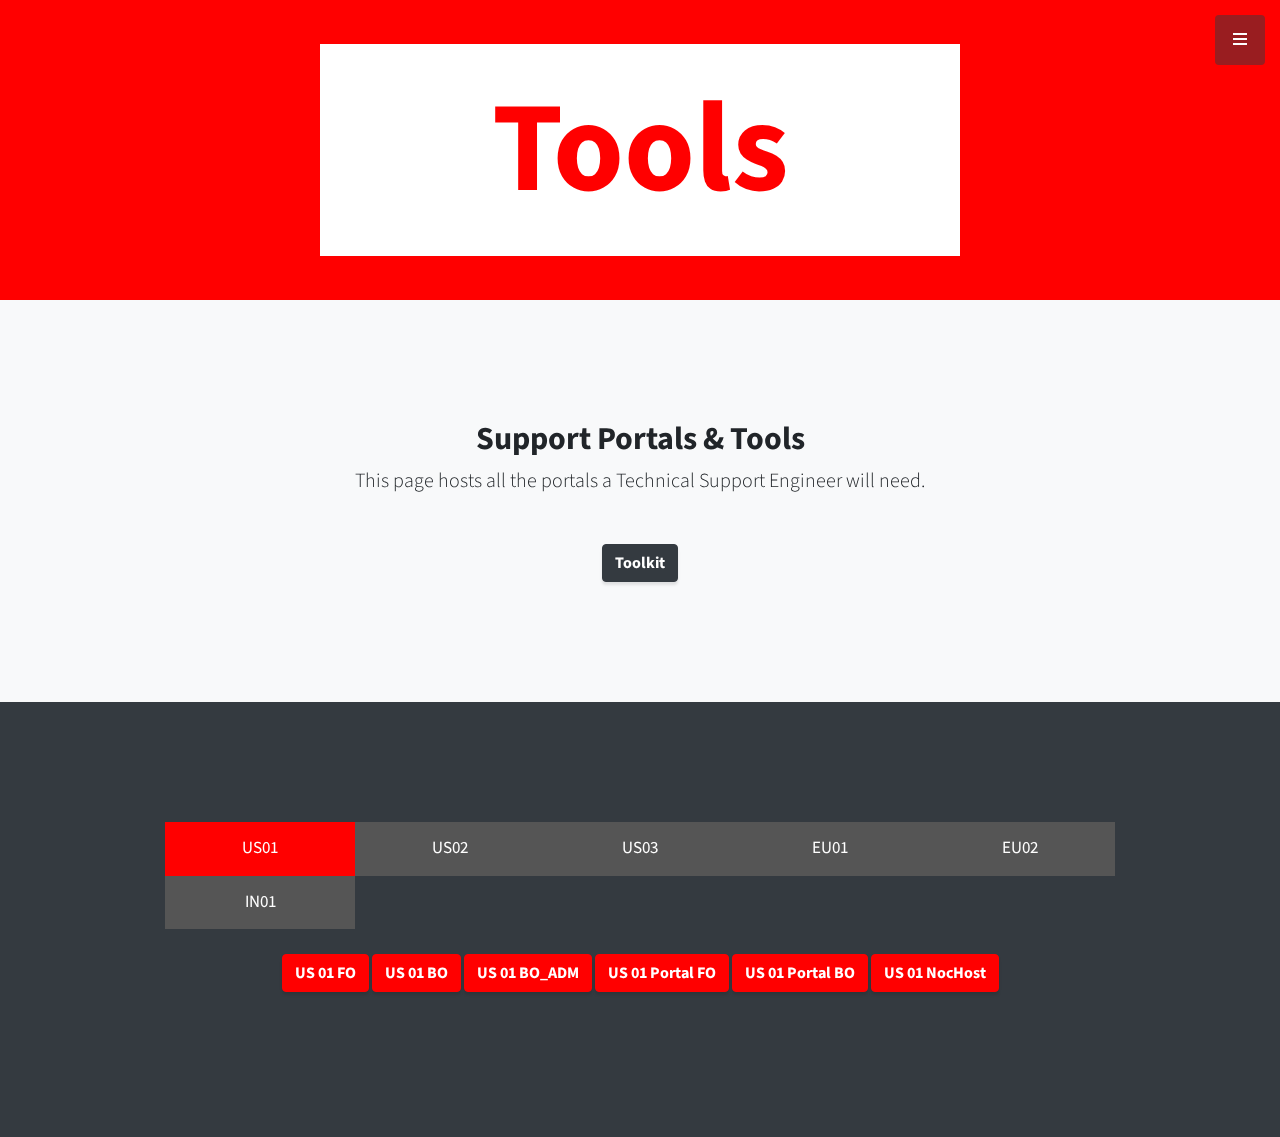
<file: support-tools.html>
<!DOCTYPE html>
<html lang="en">

  <head>

    <meta charset="utf-8">
    <meta name="viewport" content="width=device-width, initial-scale=1, shrink-to-fit=no">
    <meta name="description" content="">
    <meta name="author" content="">

    <link rel="icon" href="img/favicon2.png" sizes="16x16" type="image/png">


    <title>Qualys University</title>

    <!-- Bootstrap Core CSS -->
    <link href="vendor/bootstrap/css/bootstrap.min.css" rel="stylesheet">

    <!-- Custom Fonts -->
    <link href="vendor/fontawesome-free/css/all.min.css" rel="stylesheet" type="text/css">
    <link href="https://fonts.googleapis.com/css?family=Source+Sans+Pro:300,400,700,300italic,400italic,700italic" rel="stylesheet" type="text/css">
    <link href="vendor/simple-line-icons/css/simple-line-icons.css" rel="stylesheet">

    <!-- Custom CSS -->
    <link href="css/stylish-portfolio.css" rel="stylesheet">

  </head>

  <body id="page-top">

    <!-- Navigation -->
    <a class="menu-toggle rounded" href="#">
      <i class="fas fa-bars"></i>
    </a>
    <nav id="sidebar-wrapper">
      <ul class="sidebar-nav">
        <li class="sidebar-brand">
          <a class="js-scroll-trigger" href="#page-top">Qualys University</a>
        </li>
        <li class="sidebar-nav-item">
          <a class="js-scroll-trigger" href="index.html#page-top">Home</a>
        </li>
        <li class="sidebar-nav-item">
          <a class="js-scroll-trigger" href="index.html#about">About</a>
        </li>
        <li class="sidebar-nav-item">
          <a class="js-scroll-trigger" href="index.html#portfolio">Training Flow</a>
        </li>
        <!-- <li class="sidebar-nav-item">
          <a class="js-scroll-trigger" href="#contact">Contact</a>
        </li> -->
      </ul>
    </nav>

    <!-- Header --
    <header class="weekone d-flex">
      <div class="container text-center my-auto whiteText">
        <h1 class="mb-1 ">Week One</h1>
        <h3 class="mb-5">
          <em>Technical Support Engineer: New Hire Level 1</em>
        </h3>
        <a class="btn btn-primary btn-xl js-scroll-trigger" href="#about">Let's Begin</a>
      </div>
      <div class="overlay"></div>
    </header> -->

    <!-- Smaller Header -->
    <div class="image-container-tools">
      <div class="text">Tools</div>
    </div>

    <!-- About -->
    <section class="content-section bg-light" id="about">
      <div class="container">
        <div class="row">
          <div class="col-lg-10 mx-auto">
            <h2 class="text-center">Support Portals & Tools</h2>
            <p class="lead mb-5 text-center">This page hosts all the portals a Technical Support Engineer will need. </p>
             <div class="text-center">
              <a class="btn btn-dark btn-xl js-scroll-trigger" href="#tools">Toolkit</a> 
            </div> 
          </div>
        </div>
      </div>
    </section>

    <!-- Tool Kit -->
    <section class="content-section bg-dark" id="tools">
      <div class="container text-left">
        <div class="row">
          <div class="col-lg-10 mx-auto">
            <div class="row">
              <button class="tablink" onclick="openPage('US01', this, 'red')"id="defaultOpen">US01</button>
              <button class="tablink" onclick="openPage('US02', this, 'red')">US02</button>
              <button class="tablink" onclick="openPage('US03', this, 'red')">US03</button>
              <button class="tablink" onclick="openPage('EU01', this, 'red')">EU01</button>
              <button class="tablink" onclick="openPage('EU02', this, 'red')">EU02</button>
              <button class="tablink" onclick="openPage('IN01', this, 'red')">IN01</button>              
            </div>
            <div class="container">
              <div id="US01" class="tabcontent">
               <div class="text-center">
                <a class="btn btn-primary btn-xl" href="https://qualysguard.qualys.com/qglogin/index.html">US 01 FO</a>
                <a class="btn btn-primary btn-xl" href="https://qgadmin.qualys.com/bo/login.php">US 01 BO</a>
                <a class="btn btn-primary btn-xl" href="https://qgadmin.qualys.com/bo_adm/">US 01 BO_ADM</a>
                <a class="btn btn-primary btn-xl" href="https://qualysguard.qualys.com/portal-front/">US 01 Portal FO</a>
                <a class="btn btn-primary btn-xl" href="https://portal-bo.qualys.com/portal-backoffice/">US 01 Portal BO</a>
                <a class="btn btn-primary btn-xl" href="https://nochost.sjdc01.qualys.com/nhm/index.php">US 01 NocHost</a>
              </div> 
            </div>
            
            <div class="container">
              <div id="US02" class="tabcontent">
               <div class="text-center">
                <a class="btn btn-primary btn-xl" href="https://qualysguard.qualys.com/qglogin/index.html">US 02 FO</a>
                <a class="btn btn-primary btn-xl" href="https://qualysguard.qualys.com/qglogin/index.html">US 02 BO</a>
                <a class="btn btn-primary btn-xl" href="https://qualysguard.qualys.com/qglogin/index.html">US 02 BO_ADM</a>
                <a class="btn btn-primary btn-xl" href="https://qualysguard.qualys.com/qglogin/index.html">US 02 Portal FO</a>
                <a class="btn btn-primary btn-xl" href="https://qualysguard.qualys.com/qglogin/index.html">US 02 Portal BO</a>
                <a class="btn btn-primary btn-xl" href="https://qualysguard.qualys.com/qglogin/index.html">US 02 NocHost</a>
              </div> 
            </div>

            <div class="container">
              <div id="US03" class="tabcontent">
               <div class="text-center">
                <a class="btn btn-primary btn-xl" href="https://qualysguard.qualys.com/qglogin/index.html">US 03 FO</a>
                <a class="btn btn-primary btn-xl" href="https://qualysguard.qualys.com/qglogin/index.html">US 03 BO</a>
                <a class="btn btn-primary btn-xl" href="https://qualysguard.qualys.com/qglogin/index.html">US 03 BO_ADM</a>
                <a class="btn btn-primary btn-xl" href="https://qualysguard.qualys.com/qglogin/index.html">US 03 Portal FO</a>
                <a class="btn btn-primary btn-xl" href="https://qualysguard.qualys.com/qglogin/index.html">US 03 Portal BO</a>
                <a class="btn btn-primary btn-xl" href="https://qualysguard.qualys.com/qglogin/index.html">US 03 NocHost</a>
              </div> 
            </div>

            <div class="container">
              <div id="EU01" class="tabcontent">
               <div class="text-center">
                <a class="btn btn-primary btn-xl" href="https://qualysguard.qualys.com/qglogin/index.html">EU 01 FO</a>
                <a class="btn btn-primary btn-xl" href="https://qualysguard.qualys.com/qglogin/index.html">EU 01 BO</a>
                <a class="btn btn-primary btn-xl" href="https://qualysguard.qualys.com/qglogin/index.html">EU 01 BO_ADM</a>
                <a class="btn btn-primary btn-xl" href="https://qualysguard.qualys.com/qglogin/index.html">EU 01 Portal FO</a>
                <a class="btn btn-primary btn-xl" href="https://qualysguard.qualys.com/qglogin/index.html">EU 01 Portal BO</a>
                <a class="btn btn-primary btn-xl" href="https://qualysguard.qualys.com/qglogin/index.html">EU 01 NocHost</a>
              </div> 
            </div>

            <div class="container">
              <div id="EU02" class="tabcontent">
               <div class="text-center">
                <a class="btn btn-primary btn-xl" href="https://qualysguard.qualys.com/qglogin/index.html">EU 02 FO</a>
                <a class="btn btn-primary btn-xl" href="https://qualysguard.qualys.com/qglogin/index.html">EU 02 BO</a>
                <a class="btn btn-primary btn-xl" href="https://qualysguard.qualys.com/qglogin/index.html">EU 02 BO_ADM</a>
                <a class="btn btn-primary btn-xl" href="https://qualysguard.qualys.com/qglogin/index.html">EU 02 Portal FO</a>
                <a class="btn btn-primary btn-xl" href="https://qualysguard.qualys.com/qglogin/index.html">EU 02 Portal BO</a>
                <a class="btn btn-primary btn-xl" href="https://qualysguard.qualys.com/qglogin/index.html">EU 02 NocHost</a>
              </div> 
            </div>

            <div class="container">
              <div id="IN01" class="tabcontent">
               <div class="text-center">
                <a class="btn btn-primary btn-xl" href="https://qualysguard.qualys.com/qglogin/index.html">IN 01 FO</a>
                <a class="btn btn-primary btn-xl" href="https://qualysguard.qualys.com/qglogin/index.html">IN 01 BO</a>
                <a class="btn btn-primary btn-xl" href="https://qualysguard.qualys.com/qglogin/index.html">IN 01 BO_ADM</a>
                <a class="btn btn-primary btn-xl" href="https://qualysguard.qualys.com/qglogin/index.html">IN 01 Portal FO</a>
                <a class="btn btn-primary btn-xl" href="https://qualysguard.qualys.com/qglogin/index.html">IN 01 Portal BO</a>
                <a class="btn btn-primary btn-xl" href="https://qualysguard.qualys.com/qglogin/index.html">IN 01 NocHost</a>
              </div> 
            </div>

            <!-- Script for Full page Tab/s -->
            <script type="text/javascript">function openPage(pageName, elmnt, color) 
            {
                // Hide all elements with class="tabcontent" by default */
                var i, tabcontent, tablinks;
                tabcontent = document.getElementsByClassName("tabcontent");
                for (i = 0; i < tabcontent.length; i++) {
                    tabcontent[i].style.display = "none";
                }

                // Remove the background color of all tablinks/buttons
                tablinks = document.getElementsByClassName("tablink");
                for (i = 0; i < tablinks.length; i++) {
                    tablinks[i].style.backgroundColor = "";
                }

                // Show the specific tab content
                document.getElementById(pageName).style.display = "block";

                // Add the specific color to the button used to open the tab content
                elmnt.style.backgroundColor = color;
            }

            // Get the element with id="defaultOpen" and click on it
            document.getElementById("defaultOpen").click();
            </script>
          </div>
        </div>
      </div>
    </section>

    <!-- Footer --
    <footer class="footer text-center">
      <div class="container">
        <ul class="list-inline mb-5">
          <li class="list-inline-item">
            <a class="social-link rounded-circle text-white mr-3" href="#">
              <i class="icon-social-facebook"></i>
            </a>
          </li>
          <li class="list-inline-item">
            <a class="social-link rounded-circle text-white mr-3" href="#">
              <i class="icon-social-twitter"></i>
            </a>
          </li>
          <li class="list-inline-item">
            <a class="social-link rounded-circle text-white" href="#">
              <i class="icon-social-github"></i>
            </a>
          </li>
        </ul>
        <p class="text-muted small mb-0">Copyright &copy; Qualys Univeristy by Karl Bolinger 2018</p>
      </div>
    </footer> -->

    <!-- Scroll to Top Button-->
    <a class="scroll-to-top rounded js-scroll-trigger" href="#page-top">
      <i class="fas fa-angle-up"></i>
    </a>

    <!-- Bootstrap core JavaScript -->
    <script src="vendor/jquery/jquery.min.js"></script>
    <script src="vendor/bootstrap/js/bootstrap.bundle.min.js"></script>

    <!-- Plugin JavaScript -->
    <script src="vendor/jquery-easing/jquery.easing.min.js"></script>

    <!-- Custom scripts for this template -->
    <script src="js/stylish-portfolio.min.js"></script>

  </body>

</html>
</file>
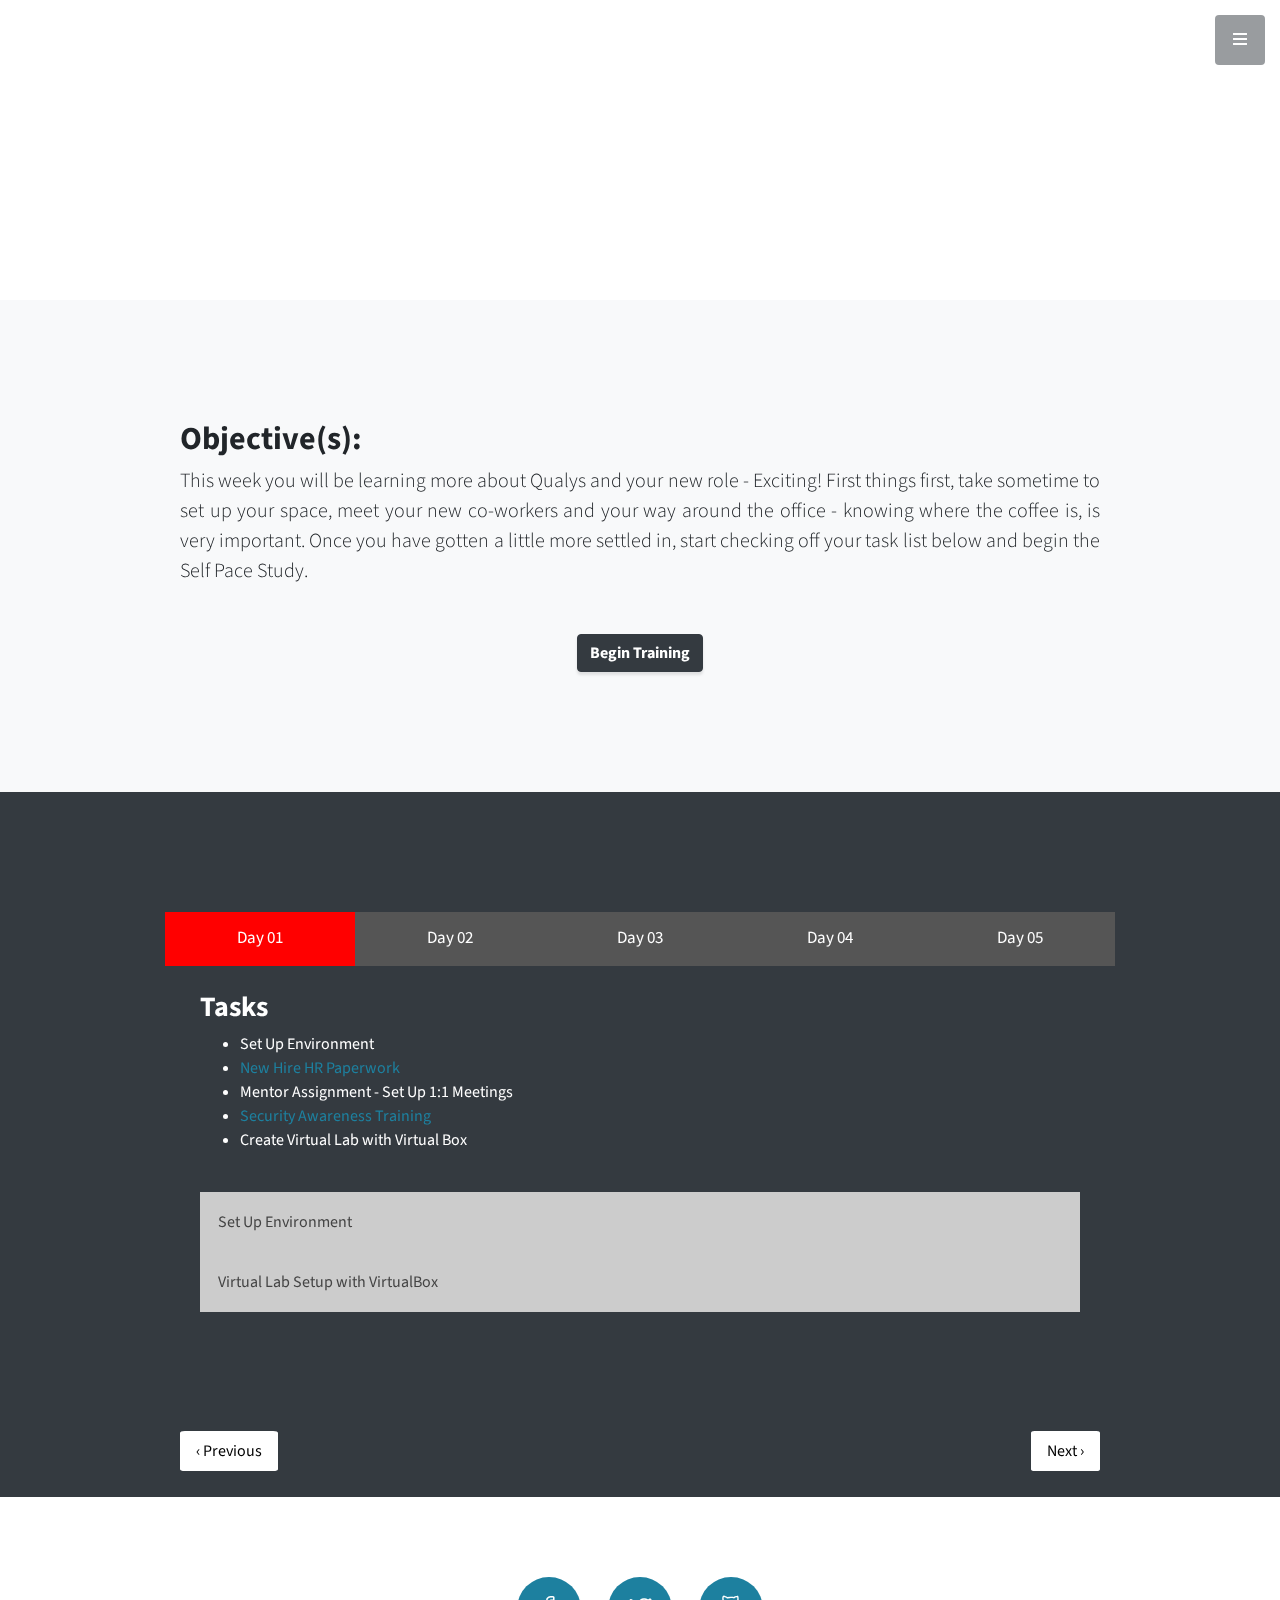
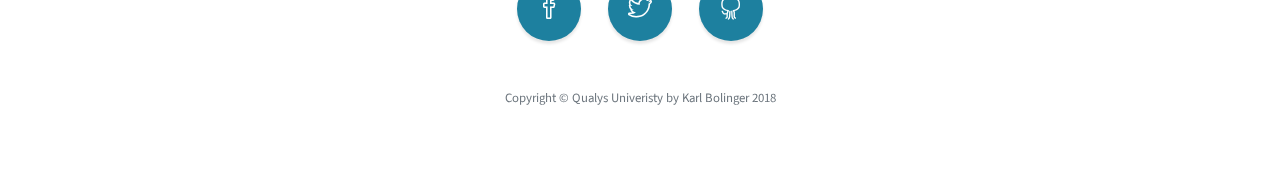
<file: weekone.html>
<!DOCTYPE html>
<html lang="en">

  <head>

    <meta charset="utf-8">
    <meta name="viewport" content="width=device-width, initial-scale=1, shrink-to-fit=no">
    <meta name="description" content="">
    <meta name="author" content="">

    <link rel="icon" href="img/favicon2.png" sizes="16x16" type="image/png">


    <title>Qualys University</title>

    <!-- Bootstrap Core CSS -->
    <link href="vendor/bootstrap/css/bootstrap.min.css" rel="stylesheet">

    <!-- Custom Fonts -->
    <link href="vendor/fontawesome-free/css/all.min.css" rel="stylesheet" type="text/css">
    <link href="https://fonts.googleapis.com/css?family=Source+Sans+Pro:300,400,700,300italic,400italic,700italic" rel="stylesheet" type="text/css">
    <link href="vendor/simple-line-icons/css/simple-line-icons.css" rel="stylesheet">

    <!-- Custom CSS -->
    <link href="css/stylish-portfolio.css" rel="stylesheet">

  </head>

  <body id="page-top">

    <!-- Navigation -->
    <a class="menu-toggle rounded" href="#">
      <i class="fas fa-bars"></i>
    </a>
    <nav id="sidebar-wrapper">
      <ul class="sidebar-nav">
        <li class="sidebar-brand">
          <a class="js-scroll-trigger" href="#page-top">Qualys University</a>
        </li>
        <li class="sidebar-nav-item">
          <a class="js-scroll-trigger" href="index.html#page-top">Home</a>
        </li>
        <li class="sidebar-nav-item">
          <a class="js-scroll-trigger" href="index.html#about">About</a>
        </li>
        <li class="sidebar-nav-item">
          <a class="js-scroll-trigger" href="index.html#portfolio">Training Flow</a>
        </li>
        <!-- <li class="sidebar-nav-item">
          <a class="js-scroll-trigger" href="#contact">Contact</a>
        </li> -->
      </ul>
    </nav>

    <!-- Header 
    <header class="weekone d-flex">
      <div class="container text-center my-auto whiteText">
        <h1 class="mb-1 ">Week One</h1>
        <h3 class="mb-5">
          <em>Technical Support Engineer: New Hire Level 1</em>
        </h3>
        <a class="btn btn-primary btn-xl js-scroll-trigger" href="#about">Let's Begin</a>
      </div>
      <div class="overlay"></div>
    </header> -->

    <!-- Smaller Header 02 -->
    <div class="image-container">
      <div class="text">Week 01</div>
    </div>

    <!-- About -->
    <section class="content-section bg-light" id="about">
      <div class="container">
        <div class="row">
          <div class="col-lg-10 mx-auto">
            <h2 class="text-left">Objective(s):</h2>
            <p class="lead mb-5 text-justify">This week you will be learning more about Qualys and your new role - Exciting! First things first, take sometime to set up your space, meet your new co-workers and your way around the office - knowing where the coffee is, is very important. Once you have gotten a little more settled in, start checking off your task list below and begin the Self Pace Study.</p>
            <div class="text-center">
              <a class="btn btn-dark btn-xl js-scroll-trigger" href="#Days">Begin Training</a>
            </div>
          </div>
        </div>
      </div>
    </section>

    <!-- Days of Week 01 -->
    <section class="content-section bg-dark" id="Days">
      <div class="container text-left">
        <div class="row">
          <div class="col-lg-10 mx-auto">
            <div class="row">
              <button class="tablink" onclick="openPage('Day 01', this, 'red')"id="defaultOpen">Day 01</button>
              <button class="tablink" onclick="openPage('Day 02', this, 'red')">Day 02</button>
              <button class="tablink" onclick="openPage('Day 03', this, 'red')">Day 03</button>
              <button class="tablink" onclick="openPage('Day 04', this, 'red')">Day 04</button>
              <button class="tablink" onclick="openPage('Day 05', this, 'red')">Day 05</button>              
            </div>
            <div id="Day 01" class="tabcontent">
              <h3>Tasks</h3>
              <ul>
                <li>Set Up Environment</li>
                <li><a href="intranet.qualys.com/intranet/HR/1~01~US Benefits/02~Benefit Summary/03~Qualys 2018 New Hire Orientation.pdf">New Hire HR Paperwork</a></li>
                <li>Mentor Assignment - Set Up 1:1 Meetings</li>
                <li><a href="https://qwiki.intranet.qualys.com/display/ISP/04-01+Training+-+Security+Awareness"> Security Awareness Training</a></li>
                <li>Create Virtual Lab with Virtual Box</li>
              </ul>
              <br>

              <!-- Accordian Menu for Day 01 Tasks -->
              <div style="color: black">
                <button class="accordion">Set Up Environment</button>
                <div class="panel">
                  <p>
                    This section list the steps to take to set up your environment. Environment being your machine and main accounts. What you’ll do in this section is:
                  </p>
                  <ul style="list-style-type:square;">
                    <li>Create Filters for your Inbox</li>
                    <li>Set up access to Okta</li>
                    <li>Request Okta Apps If Needed</li>
                    <li>Test Your VPN</li>
                    <li>Add Additional Browsers</li>
                    <li>Install Bookmarks in All Browsers</li>
                    <li>Install and Setup LastPass Application & Extensions</li>
                    <li>Install and Setup Franz</li>
                    <li>Download Standard Replies onto Desktop</li>
                    <li>Watch Confluence Pages/Spaces</li>
                    <li>Case Management</li>
                    <li>Add Network Printers</li>
                  </ul>
                  <button class="accordion2">Okta Access</button>
                  <div class="panel">
                    <p>
                      Okta is a single-sign on application, which allows the use of one login for most internal applications that we use here at Qualys. As part of our dual-factor authentication, Okta is used along-side DUO, another authenticating tool, for VPN connection and other internal applications. Both Okta and DUO are necessary to navigate internally to Qualys.<br>Setting-Up Okta & DUO<br>Please open up a new browser or tab and go to qualys.okta.com. You will need your mobile device for this setup.</p>
                      <ul>
                        <li>Sign in with your Qualys credentials.</li>
                        <li>Scroll down and you will see a green icon labeled “DUO Security.”</li>
                        <li>After completion please click the finish button and Okta setup will be continued.</li>
                        <li>Recovery information will be needed in case you get locked out of Okta or have forgotten your password.</li>
                        <li>While in Dashboard you will be able to change your network password by going to First Name -> Settings -> Change Password, you may need to click Edit Profile before you are given the option to change the password.</li>
                      </ul>
                      <h5>Completing Set-Up</h5>
                      <p>
                        Changing your Okta Password will update your Windows Machine (on LAN or VPN) and Google password. Note: It will not update your password if you are using a MAC OSX Machine. After completion please be sure to check your email and look for the Security Awareness Training which you will have the end of the day to review and sign.<br>If you have any questions please contact, ITHelp@qualys.com and submit a ticket with your request. You can also contact IT Helpdesk at HELP (ext. 4357) or (650) 801-6200.
                    </p>
                  </div>
                  <button class="accordion2">Test 02</button>
                  <div class="panel">
                    <p>
                      Okta is a single-sign on application, which allows the use of one login for most internal applications that we use here at Qualys. As part of our dual-factor authentication, Okta is used along-side DUO, another authenticating tool, for VPN connection and other internal applications. Both Okta and DUO are necessary to navigate internally to Qualys.<br>Setting-Up Okta & DUO<br>Please open up a new browser or tab and go to qualys.okta.com. You will need your mobile device for this setup.</p>
                      <ul>
                        <li>Sign in with your Qualys credentials.</li>
                        <li>Scroll down and you will see a green icon labeled “DUO Security.”</li>
                        <li>After completion please click the finish button and Okta setup will be continued.</li>
                        <li>Recovery information will be needed in case you get locked out of Okta or have forgotten your password.</li>
                        <li>While in Dashboard you will be able to change your network password by going to First Name -> Settings -> Change Password, you may need to click Edit Profile before you are given the option to change the password.</li>
                      </ul>
                      <h5>Completing Set-Up</h5>
                      <p>
                        Changing your Okta Password will update your Windows Machine (on LAN or VPN) and Google password. Note: It will not update your password if you are using a MAC OSX Machine. After completion please be sure to check your email and look for the Security Awareness Training which you will have the end of the day to review and sign.<br>If you have any questions please contact, ITHelp@qualys.com and submit a ticket with your request. You can also contact IT Helpdesk at HELP (ext. 4357) or (650) 801-6200.
                    </p>
                  </div>
                  <button class="accordion2">Test 03</button>
                  <div class="panel">
                    <p>
                      Okta is a single-sign on application, which allows the use of one login for most internal applications that we use here at Qualys. As part of our dual-factor authentication, Okta is used along-side DUO, another authenticating tool, for VPN connection and other internal applications. Both Okta and DUO are necessary to navigate internally to Qualys.<br>Setting-Up Okta & DUO<br>Please open up a new browser or tab and go to qualys.okta.com. You will need your mobile device for this setup.</p>
                      <ul>
                        <li>Sign in with your Qualys credentials.</li>
                        <li>Scroll down and you will see a green icon labeled “DUO Security.”</li>
                        <li>After completion please click the finish button and Okta setup will be continued.</li>
                        <li>Recovery information will be needed in case you get locked out of Okta or have forgotten your password.</li>
                        <li>While in Dashboard you will be able to change your network password by going to First Name -> Settings -> Change Password, you may need to click Edit Profile before you are given the option to change the password.</li>
                      </ul>
                      <h5>Completing Set-Up</h5>
                      <p>
                        Changing your Okta Password will update your Windows Machine (on LAN or VPN) and Google password. Note: It will not update your password if you are using a MAC OSX Machine. After completion please be sure to check your email and look for the Security Awareness Training which you will have the end of the day to review and sign.<br>If you have any questions please contact, ITHelp@qualys.com and submit a ticket with your request. You can also contact IT Helpdesk at HELP (ext. 4357) or (650) 801-6200.
                    </p>
                  </div>
                  <button class="accordion2">Test 04</button>
                  <div class="panel">
                    <p>
                      Okta is a single-sign on application, which allows the use of one login for most internal applications that we use here at Qualys. As part of our dual-factor authentication, Okta is used along-side DUO, another authenticating tool, for VPN connection and other internal applications. Both Okta and DUO are necessary to navigate internally to Qualys.<br>Setting-Up Okta & DUO<br>Please open up a new browser or tab and go to qualys.okta.com. You will need your mobile device for this setup.</p>
                      <ul>
                        <li>Sign in with your Qualys credentials.</li>
                        <li>Scroll down and you will see a green icon labeled “DUO Security.”</li>
                        <li>After completion please click the finish button and Okta setup will be continued.</li>
                        <li>Recovery information will be needed in case you get locked out of Okta or have forgotten your password.</li>
                        <li>While in Dashboard you will be able to change your network password by going to First Name -> Settings -> Change Password, you may need to click Edit Profile before you are given the option to change the password.</li>
                      </ul>
                      <h5>Completing Set-Up</h5>
                      <p>
                        Changing your Okta Password will update your Windows Machine (on LAN or VPN) and Google password. Note: It will not update your password if you are using a MAC OSX Machine. After completion please be sure to check your email and look for the Security Awareness Training which you will have the end of the day to review and sign.<br>If you have any questions please contact, ITHelp@qualys.com and submit a ticket with your request. You can also contact IT Helpdesk at HELP (ext. 4357) or (650) 801-6200.
                    </p>
                  </div>
                </div>
                <button class="accordion">Virtual Lab Setup with VirtualBox</button>
                <div class="panel">
                  <p>Lorem ipsum...</p>
                </div>

                <!-- Script for Accordion Menu -->
                <script type="text/javascript">
                var acc = document.getElementsByClassName("accordion");
                var i;

                for (i = 0; i < acc.length; i++) {
                    acc[i].addEventListener("click", function() {
                        /* Toggle between adding and removing the "active" class,
                        to highlight the button that controls the panel */
                        this.classList.toggle("active");

                        /* Toggle between hiding and showing the active panel */
                        var panel = this.nextElementSibling;
                        if (panel.style.display === "block") {
                            panel.style.display = "none";
                        } else {
                            panel.style.display = "block";
                        }
                    });
                }
                </script>
                <script type="text/javascript">
                var acc = document.getElementsByClassName("accordion2");
                var i;

                for (i = 0; i < acc.length; i++) {
                    acc[i].addEventListener("click", function() {
                        /* Toggle between adding and removing the "active" class,
                        to highlight the button that controls the panel */
                        this.classList.toggle("active");

                        /* Toggle between hiding and showing the active panel */
                        var panel = this.nextElementSibling;
                        if (panel.style.display === "block") {
                            panel.style.display = "none";
                        } else {
                            panel.style.display = "block";
                        }
                    });
                }
                </script>
              </div>
              <!-- Original Setup 
              <h3>Set Up Environment</h3>
              <ul style="list-style-type:square;">
                <li>Create filters for Inbox ( this will make sense when you begin to have thousands of emails pouring in) <br> Example of What I have: <br><img src="https://static.makeuseof.com/wp-content/uploads/2011/11/gmail1.png" alt="Italian Trulli"></li>
                <li>Something</li>
                <li>Something</li>
                <li>Something</li>
                <li>Something</li>
              </ul> -->
            </div>

            <div id="Day 02" class="tabcontent">
              <h3>Product Introduction</h3>
              <p>Days 2 - 7 will be Self Pace Courses that introduce you to the core products and strategies. Today you'll begin Vulnerability Management. See video below:</p> 
              <br>
              <h3>Vulnerability Management</h3>
              <div>
                <iframe width="425" height="240" src="https://www.youtube.com/embed/hbyIz_co_iw" frameborder="2" allow="accelerometer; autoplay; encrypted-media; gyroscope; picture-in-picture" allowfullscreen></iframe>
              </div>
              <br>
              <h3>Assessment</h3>
              <div>
                <iframe src="https://docs.google.com/forms/d/e/1FAIpQLSfIzsW6Dz_Iz1DCYEmMit5zh3m_bnbnjgXG6g1vq519V1Z6aQ/viewform?embedded=true" width="640" height="640" frameborder="0" marginheight="0" marginwidth="0">Loading...</iframe>
              </div>
            </div>

            <div id="Day 03" class="tabcontent">
              <h3>Product Introduction</h3> 
              <div class="row">
                <div class="col-lg-6">
                  <h3>Reporting Strategies</h3>
                    <iframe width="425" height="240" src="https://www.youtube.com/embed/hbyIz_co_iw" frameborder="2" allow="accelerometer; autoplay; encrypted-media; gyroscope; picture-in-picture" allowfullscreen></iframe>
                </div>
                <div>
                  <h3>Scanning Strategies</h3>
                    <iframe width="425" height="240" src="https://www.youtube.com/embed/hbyIz_co_iw" frameborder="2" allow="accelerometer; autoplay; encrypted-media; gyroscope; picture-in-picture" allowfullscreen></iframe>
                </div>
              </div>
            </div>

            <div id="Day 04" class="tabcontent">
              <h3>Product Introduction</h3> 
              <div class="row">
                <div class="col-lg-6">
                  <h3>Policy Compliance</h3>
                    <iframe width="425" height="240" src="https://www.youtube.com/embed/hbyIz_co_iw" frameborder="2" allow="accelerometer; autoplay; encrypted-media; gyroscope; picture-in-picture" allowfullscreen></iframe>
                </div>
              </div>
            </div>
            <div id="Day 05" class="tabcontent">
              <h3>Product Introduction</h3> 
              <div class="row">
                <div class="col-lg-6">
                  <h3>PCI Compliance</h3>
                    <iframe width="425" height="240" src="https://www.youtube.com/embed/hbyIz_co_iw" frameborder="2" allow="accelerometer; autoplay; encrypted-media; gyroscope; picture-in-picture" allowfullscreen></iframe>
                </div>
                <div>
                  <h3>Asset View & Threat Protect</h3>
                    <iframe width="425" height="240" src="https://www.youtube.com/embed/hbyIz_co_iw" frameborder="2" allow="accelerometer; autoplay; encrypted-media; gyroscope; picture-in-picture" allowfullscreen></iframe>
                </div>
              </div>
            </div>

            <!-- Script for Full page Tab/s -->
            <script type="text/javascript">function openPage(pageName, elmnt, color) 
            {
                // Hide all elements with class="tabcontent" by default */
                var i, tabcontent, tablinks;
                tabcontent = document.getElementsByClassName("tabcontent");
                for (i = 0; i < tabcontent.length; i++) {
                    tabcontent[i].style.display = "none";
                }

                // Remove the background color of all tablinks/buttons
                tablinks = document.getElementsByClassName("tablink");
                for (i = 0; i < tablinks.length; i++) {
                    tablinks[i].style.backgroundColor = "";
                }

                // Show the specific tab content
                document.getElementById(pageName).style.display = "block";

                // Add the specific color to the button used to open the tab content
                elmnt.style.backgroundColor = color;
            }

            // Get the element with id="defaultOpen" and click on it
            document.getElementById("defaultOpen").click();
            </script>
            <a href="index.html" class="previous round text-left" style="float: left!important;"> &#8249; Previous </a>
            <a href="weektwo.html" class="next round text-right" style="float: right!important;"> Next &#8250; </a>
          </div>
        </div>
      </div>
    </section>

    <!-- Footer -->
    <footer class="footer text-center">
      <div class="container">
        <ul class="list-inline mb-5">
          <li class="list-inline-item">
            <a class="social-link rounded-circle text-white mr-3" href="#">
              <i class="icon-social-facebook"></i>
            </a>
          </li>
          <li class="list-inline-item">
            <a class="social-link rounded-circle text-white mr-3" href="#">
              <i class="icon-social-twitter"></i>
            </a>
          </li>
          <li class="list-inline-item">
            <a class="social-link rounded-circle text-white" href="#">
              <i class="icon-social-github"></i>
            </a>
          </li>
        </ul>
        <p class="text-muted small mb-0">Copyright &copy; Qualys Univeristy by Karl Bolinger 2018</p>
      </div>
    </footer>

    <!-- Scroll to Top Button-->
    <a class="scroll-to-top rounded js-scroll-trigger" href="#page-top">
      <i class="fas fa-angle-up"></i>
    </a>

    <!-- Bootstrap core JavaScript -->
    <script src="vendor/jquery/jquery.min.js"></script>
    <script src="vendor/bootstrap/js/bootstrap.bundle.min.js"></script>

    <!-- Plugin JavaScript -->
    <script src="vendor/jquery-easing/jquery.easing.min.js"></script>

    <!-- Custom scripts for this template -->
    <script src="js/stylish-portfolio.min.js"></script>

  </body>

</html>
</file>
<file: vendor/simple-line-icons/css/simple-line-icons.css>
@font-face {
  font-family: 'simple-line-icons';
  src: url('../fonts/Simple-Line-Icons.eot?v=2.4.0');
  src: url('../fonts/Simple-Line-Icons.eot?v=2.4.0#iefix') format('embedded-opentype'), url('../fonts/Simple-Line-Icons.woff2?v=2.4.0') format('woff2'), url('../fonts/Simple-Line-Icons.ttf?v=2.4.0') format('truetype'), url('../fonts/Simple-Line-Icons.woff?v=2.4.0') format('woff'), url('../fonts/Simple-Line-Icons.svg?v=2.4.0#simple-line-icons') format('svg');
  font-weight: normal;
  font-style: normal;
}
/*
 Use the following CSS code if you want to have a class per icon.
 Instead of a list of all class selectors, you can use the generic [class*="icon-"] selector, but it's slower:
*/
.icon-user,
.icon-people,
.icon-user-female,
.icon-user-follow,
.icon-user-following,
.icon-user-unfollow,
.icon-login,
.icon-logout,
.icon-emotsmile,
.icon-phone,
.icon-call-end,
.icon-call-in,
.icon-call-out,
.icon-map,
.icon-location-pin,
.icon-direction,
.icon-directions,
.icon-compass,
.icon-layers,
.icon-menu,
.icon-list,
.icon-options-vertical,
.icon-options,
.icon-arrow-down,
.icon-arrow-left,
.icon-arrow-right,
.icon-arrow-up,
.icon-arrow-up-circle,
.icon-arrow-left-circle,
.icon-arrow-right-circle,
.icon-arrow-down-circle,
.icon-check,
.icon-clock,
.icon-plus,
.icon-minus,
.icon-close,
.icon-event,
.icon-exclamation,
.icon-organization,
.icon-trophy,
.icon-screen-smartphone,
.icon-screen-desktop,
.icon-plane,
.icon-notebook,
.icon-mustache,
.icon-mouse,
.icon-magnet,
.icon-energy,
.icon-disc,
.icon-cursor,
.icon-cursor-move,
.icon-crop,
.icon-chemistry,
.icon-speedometer,
.icon-shield,
.icon-screen-tablet,
.icon-magic-wand,
.icon-hourglass,
.icon-graduation,
.icon-ghost,
.icon-game-controller,
.icon-fire,
.icon-eyeglass,
.icon-envelope-open,
.icon-envelope-letter,
.icon-bell,
.icon-badge,
.icon-anchor,
.icon-wallet,
.icon-vector,
.icon-speech,
.icon-puzzle,
.icon-printer,
.icon-present,
.icon-playlist,
.icon-pin,
.icon-picture,
.icon-handbag,
.icon-globe-alt,
.icon-globe,
.icon-folder-alt,
.icon-folder,
.icon-film,
.icon-feed,
.icon-drop,
.icon-drawer,
.icon-docs,
.icon-doc,
.icon-diamond,
.icon-cup,
.icon-calculator,
.icon-bubbles,
.icon-briefcase,
.icon-book-open,
.icon-basket-loaded,
.icon-basket,
.icon-bag,
.icon-action-undo,
.icon-action-redo,
.icon-wrench,
.icon-umbrella,
.icon-trash,
.icon-tag,
.icon-support,
.icon-frame,
.icon-size-fullscreen,
.icon-size-actual,
.icon-shuffle,
.icon-share-alt,
.icon-share,
.icon-rocket,
.icon-question,
.icon-pie-chart,
.icon-pencil,
.icon-note,
.icon-loop,
.icon-home,
.icon-grid,
.icon-graph,
.icon-microphone,
.icon-music-tone-alt,
.icon-music-tone,
.icon-earphones-alt,
.icon-earphones,
.icon-equalizer,
.icon-like,
.icon-dislike,
.icon-control-start,
.icon-control-rewind,
.icon-control-play,
.icon-control-pause,
.icon-control-forward,
.icon-control-end,
.icon-volume-1,
.icon-volume-2,
.icon-volume-off,
.icon-calendar,
.icon-bulb,
.icon-chart,
.icon-ban,
.icon-bubble,
.icon-camrecorder,
.icon-camera,
.icon-cloud-download,
.icon-cloud-upload,
.icon-envelope,
.icon-eye,
.icon-flag,
.icon-heart,
.icon-info,
.icon-key,
.icon-link,
.icon-lock,
.icon-lock-open,
.icon-magnifier,
.icon-magnifier-add,
.icon-magnifier-remove,
.icon-paper-clip,
.icon-paper-plane,
.icon-power,
.icon-refresh,
.icon-reload,
.icon-settings,
.icon-star,
.icon-symbol-female,
.icon-symbol-male,
.icon-target,
.icon-credit-card,
.icon-paypal,
.icon-social-tumblr,
.icon-social-twitter,
.icon-social-facebook,
.icon-social-instagram,
.icon-social-linkedin,
.icon-social-pinterest,
.icon-social-github,
.icon-social-google,
.icon-social-reddit,
.icon-social-skype,
.icon-social-dribbble,
.icon-social-behance,
.icon-social-foursqare,
.icon-social-soundcloud,
.icon-social-spotify,
.icon-social-stumbleupon,
.icon-social-youtube,
.icon-social-dropbox,
.icon-social-vkontakte,
.icon-social-steam {
  font-family: 'simple-line-icons';
  speak: none;
  font-style: normal;
  font-weight: normal;
  font-variant: normal;
  text-transform: none;
  line-height: 1;
  /* Better Font Rendering =========== */
  -webkit-font-smoothing: antialiased;
  -moz-osx-font-smoothing: grayscale;
}
.icon-user:before {
  content: "\e005";
}
.icon-people:before {
  content: "\e001";
}
.icon-user-female:before {
  content: "\e000";
}
.icon-user-follow:before {
  content: "\e002";
}
.icon-user-following:before {
  content: "\e003";
}
.icon-user-unfollow:before {
  content: "\e004";
}
.icon-login:before {
  content: "\e066";
}
.icon-logout:before {
  content: "\e065";
}
.icon-emotsmile:before {
  content: "\e021";
}
.icon-phone:before {
  content: "\e600";
}
.icon-call-end:before {
  content: "\e048";
}
.icon-call-in:before {
  content: "\e047";
}
.icon-call-out:before {
  content: "\e046";
}
.icon-map:before {
  content: "\e033";
}
.icon-location-pin:before {
  content: "\e096";
}
.icon-direction:before {
  content: "\e042";
}
.icon-directions:before {
  content: "\e041";
}
.icon-compass:before {
  content: "\e045";
}
.icon-layers:before {
  content: "\e034";
}
.icon-menu:before {
  content: "\e601";
}
.icon-list:before {
  content: "\e067";
}
.icon-options-vertical:before {
  content: "\e602";
}
.icon-options:before {
  content: "\e603";
}
.icon-arrow-down:before {
  content: "\e604";
}
.icon-arrow-left:before {
  content: "\e605";
}
.icon-arrow-right:before {
  content: "\e606";
}
.icon-arrow-up:before {
  content: "\e607";
}
.icon-arrow-up-circle:before {
  content: "\e078";
}
.icon-arrow-left-circle:before {
  content: "\e07a";
}
.icon-arrow-right-circle:before {
  content: "\e079";
}
.icon-arrow-down-circle:before {
  content: "\e07b";
}
.icon-check:before {
  content: "\e080";
}
.icon-clock:before {
  content: "\e081";
}
.icon-plus:before {
  content: "\e095";
}
.icon-minus:before {
  content: "\e615";
}
.icon-close:before {
  content: "\e082";
}
.icon-event:before {
  content: "\e619";
}
.icon-exclamation:before {
  content: "\e617";
}
.icon-organization:before {
  content: "\e616";
}
.icon-trophy:before {
  content: "\e006";
}
.icon-screen-smartphone:before {
  content: "\e010";
}
.icon-screen-desktop:before {
  content: "\e011";
}
.icon-plane:before {
  content: "\e012";
}
.icon-notebook:before {
  content: "\e013";
}
.icon-mustache:before {
  content: "\e014";
}
.icon-mouse:before {
  content: "\e015";
}
.icon-magnet:before {
  content: "\e016";
}
.icon-energy:before {
  content: "\e020";
}
.icon-disc:before {
  content: "\e022";
}
.icon-cursor:before {
  content: "\e06e";
}
.icon-cursor-move:before {
  content: "\e023";
}
.icon-crop:before {
  content: "\e024";
}
.icon-chemistry:before {
  content: "\e026";
}
.icon-speedometer:before {
  content: "\e007";
}
.icon-shield:before {
  content: "\e00e";
}
.icon-screen-tablet:before {
  content: "\e00f";
}
.icon-magic-wand:before {
  content: "\e017";
}
.icon-hourglass:before {
  content: "\e018";
}
.icon-graduation:before {
  content: "\e019";
}
.icon-ghost:before {
  content: "\e01a";
}
.icon-game-controller:before {
  content: "\e01b";
}
.icon-fire:before {
  content: "\e01c";
}
.icon-eyeglass:before {
  content: "\e01d";
}
.icon-envelope-open:before {
  content: "\e01e";
}
.icon-envelope-letter:before {
  content: "\e01f";
}
.icon-bell:before {
  content: "\e027";
}
.icon-badge:before {
  content: "\e028";
}
.icon-anchor:before {
  content: "\e029";
}
.icon-wallet:before {
  content: "\e02a";
}
.icon-vector:before {
  content: "\e02b";
}
.icon-speech:before {
  content: "\e02c";
}
.icon-puzzle:before {
  content: "\e02d";
}
.icon-printer:before {
  content: "\e02e";
}
.icon-present:before {
  content: "\e02f";
}
.icon-playlist:before {
  content: "\e030";
}
.icon-pin:before {
  content: "\e031";
}
.icon-picture:before {
  content: "\e032";
}
.icon-handbag:before {
  content: "\e035";
}
.icon-globe-alt:before {
  content: "\e036";
}
.icon-globe:before {
  content: "\e037";
}
.icon-folder-alt:before {
  content: "\e039";
}
.icon-folder:before {
  content: "\e089";
}
.icon-film:before {
  content: "\e03a";
}
.icon-feed:before {
  content: "\e03b";
}
.icon-drop:before {
  content: "\e03e";
}
.icon-drawer:before {
  content: "\e03f";
}
.icon-docs:before {
  content: "\e040";
}
.icon-doc:before {
  content: "\e085";
}
.icon-diamond:before {
  content: "\e043";
}
.icon-cup:before {
  content: "\e044";
}
.icon-calculator:before {
  content: "\e049";
}
.icon-bubbles:before {
  content: "\e04a";
}
.icon-briefcase:before {
  content: "\e04b";
}
.icon-book-open:before {
  content: "\e04c";
}
.icon-basket-loaded:before {
  content: "\e04d";
}
.icon-basket:before {
  content: "\e04e";
}
.icon-bag:before {
  content: "\e04f";
}
.icon-action-undo:before {
  content: "\e050";
}
.icon-action-redo:before {
  content: "\e051";
}
.icon-wrench:before {
  content: "\e052";
}
.icon-umbrella:before {
  content: "\e053";
}
.icon-trash:before {
  content: "\e054";
}
.icon-tag:before {
  content: "\e055";
}
.icon-support:before {
  content: "\e056";
}
.icon-frame:before {
  content: "\e038";
}
.icon-size-fullscreen:before {
  content: "\e057";
}
.icon-size-actual:before {
  content: "\e058";
}
.icon-shuffle:before {
  content: "\e059";
}
.icon-share-alt:before {
  content: "\e05a";
}
.icon-share:before {
  content: "\e05b";
}
.icon-rocket:before {
  content: "\e05c";
}
.icon-question:before {
  content: "\e05d";
}
.icon-pie-chart:before {
  content: "\e05e";
}
.icon-pencil:before {
  content: "\e05f";
}
.icon-note:before {
  content: "\e060";
}
.icon-loop:before {
  content: "\e064";
}
.icon-home:before {
  content: "\e069";
}
.icon-grid:before {
  content: "\e06a";
}
.icon-graph:before {
  content: "\e06b";
}
.icon-microphone:before {
  content: "\e063";
}
.icon-music-tone-alt:before {
  content: "\e061";
}
.icon-music-tone:before {
  content: "\e062";
}
.icon-earphones-alt:before {
  content: "\e03c";
}
.icon-earphones:before {
  content: "\e03d";
}
.icon-equalizer:before {
  content: "\e06c";
}
.icon-like:before {
  content: "\e068";
}
.icon-dislike:before {
  content: "\e06d";
}
.icon-control-start:before {
  content: "\e06f";
}
.icon-control-rewind:before {
  content: "\e070";
}
.icon-control-play:before {
  content: "\e071";
}
.icon-control-pause:before {
  content: "\e072";
}
.icon-control-forward:before {
  content: "\e073";
}
.icon-control-end:before {
  content: "\e074";
}
.icon-volume-1:before {
  content: "\e09f";
}
.icon-volume-2:before {
  content: "\e0a0";
}
.icon-volume-off:before {
  content: "\e0a1";
}
.icon-calendar:before {
  content: "\e075";
}
.icon-bulb:before {
  content: "\e076";
}
.icon-chart:before {
  content: "\e077";
}
.icon-ban:before {
  content: "\e07c";
}
.icon-bubble:before {
  content: "\e07d";
}
.icon-camrecorder:before {
  content: "\e07e";
}
.icon-camera:before {
  content: "\e07f";
}
.icon-cloud-download:before {
  content: "\e083";
}
.icon-cloud-upload:before {
  content: "\e084";
}
.icon-envelope:before {
  content: "\e086";
}
.icon-eye:before {
  content: "\e087";
}
.icon-flag:before {
  content: "\e088";
}
.icon-heart:before {
  content: "\e08a";
}
.icon-info:before {
  content: "\e08b";
}
.icon-key:before {
  content: "\e08c";
}
.icon-link:before {
  content: "\e08d";
}
.icon-lock:before {
  content: "\e08e";
}
.icon-lock-open:before {
  content: "\e08f";
}
.icon-magnifier:before {
  content: "\e090";
}
.icon-magnifier-add:before {
  content: "\e091";
}
.icon-magnifier-remove:before {
  content: "\e092";
}
.icon-paper-clip:before {
  content: "\e093";
}
.icon-paper-plane:before {
  content: "\e094";
}
.icon-power:before {
  content: "\e097";
}
.icon-refresh:before {
  content: "\e098";
}
.icon-reload:before {
  content: "\e099";
}
.icon-settings:before {
  content: "\e09a";
}
.icon-star:before {
  content: "\e09b";
}
.icon-symbol-female:before {
  content: "\e09c";
}
.icon-symbol-male:before {
  content: "\e09d";
}
.icon-target:before {
  content: "\e09e";
}
.icon-credit-card:before {
  content: "\e025";
}
.icon-paypal:before {
  content: "\e608";
}
.icon-social-tumblr:before {
  content: "\e00a";
}
.icon-social-twitter:before {
  content: "\e009";
}
.icon-social-facebook:before {
  content: "\e00b";
}
.icon-social-instagram:before {
  content: "\e609";
}
.icon-social-linkedin:before {
  content: "\e60a";
}
.icon-social-pinterest:before {
  content: "\e60b";
}
.icon-social-github:before {
  content: "\e60c";
}
.icon-social-google:before {
  content: "\e60d";
}
.icon-social-reddit:before {
  content: "\e60e";
}
.icon-social-skype:before {
  content: "\e60f";
}
.icon-social-dribbble:before {
  content: "\e00d";
}
.icon-social-behance:before {
  content: "\e610";
}
.icon-social-foursqare:before {
  content: "\e611";
}
.icon-social-soundcloud:before {
  content: "\e612";
}
.icon-social-spotify:before {
  content: "\e613";
}
.icon-social-stumbleupon:before {
  content: "\e614";
}
.icon-social-youtube:before {
  content: "\e008";
}
.icon-social-dropbox:before {
  content: "\e00c";
}
.icon-social-vkontakte:before {
  content: "\e618";
}
.icon-social-steam:before {
  content: "\e620";
}
</file>
<file: vendor/fontawesome-free/css/all.min.css>
/*!
 * Font Awesome Free 5.3.1 by @fontawesome - https://fontawesome.com
 * License - https://fontawesome.com/license/free (Icons: CC BY 4.0, Fonts: SIL OFL 1.1, Code: MIT License)
 */
.fa,.fab,.fal,.far,.fas{-moz-osx-font-smoothing:grayscale;-webkit-font-smoothing:antialiased;display:inline-block;font-style:normal;font-variant:normal;text-rendering:auto;line-height:1}.fa-lg{font-size:1.33333em;line-height:.75em;vertical-align:-.0667em}.fa-xs{font-size:.75em}.fa-sm{font-size:.875em}.fa-1x{font-size:1em}.fa-2x{font-size:2em}.fa-3x{font-size:3em}.fa-4x{font-size:4em}.fa-5x{font-size:5em}.fa-6x{font-size:6em}.fa-7x{font-size:7em}.fa-8x{font-size:8em}.fa-9x{font-size:9em}.fa-10x{font-size:10em}.fa-fw{text-align:center;width:1.25em}.fa-ul{list-style-type:none;margin-left:2.5em;padding-left:0}.fa-ul>li{position:relative}.fa-li{left:-2em;position:absolute;text-align:center;width:2em;line-height:inherit}.fa-border{border:.08em solid #eee;border-radius:.1em;padding:.2em .25em .15em}.fa-pull-left{float:left}.fa-pull-right{float:right}.fa.fa-pull-left,.fab.fa-pull-left,.fal.fa-pull-left,.far.fa-pull-left,.fas.fa-pull-left{margin-right:.3em}.fa.fa-pull-right,.fab.fa-pull-right,.fal.fa-pull-right,.far.fa-pull-right,.fas.fa-pull-right{margin-left:.3em}.fa-spin{animation:fa-spin 2s infinite linear}.fa-pulse{animation:fa-spin 1s infinite steps(8)}@keyframes fa-spin{0%{transform:rotate(0deg)}to{transform:rotate(1turn)}}.fa-rotate-90{-ms-filter:"progid:DXImageTransform.Microsoft.BasicImage(rotation=1)";transform:rotate(90deg)}.fa-rotate-180{-ms-filter:"progid:DXImageTransform.Microsoft.BasicImage(rotation=2)";transform:rotate(180deg)}.fa-rotate-270{-ms-filter:"progid:DXImageTransform.Microsoft.BasicImage(rotation=3)";transform:rotate(270deg)}.fa-flip-horizontal{-ms-filter:"progid:DXImageTransform.Microsoft.BasicImage(rotation=0, mirror=1)";transform:scaleX(-1)}.fa-flip-vertical{transform:scaleY(-1)}.fa-flip-horizontal.fa-flip-vertical,.fa-flip-vertical{-ms-filter:"progid:DXImageTransform.Microsoft.BasicImage(rotation=2, mirror=1)"}.fa-flip-horizontal.fa-flip-vertical{transform:scale(-1)}:root .fa-flip-horizontal,:root .fa-flip-vertical,:root .fa-rotate-90,:root .fa-rotate-180,:root .fa-rotate-270{-webkit-filter:none;filter:none}.fa-stack{display:inline-block;height:2em;line-height:2em;position:relative;vertical-align:middle;width:2em}.fa-stack-1x,.fa-stack-2x{left:0;position:absolute;text-align:center;width:100%}.fa-stack-1x{line-height:inherit}.fa-stack-2x{font-size:2em}.fa-inverse{color:#fff}.fa-500px:before{content:"\f26e"}.fa-accessible-icon:before{content:"\f368"}.fa-accusoft:before{content:"\f369"}.fa-ad:before{content:"\f641"}.fa-address-book:before{content:"\f2b9"}.fa-address-card:before{content:"\f2bb"}.fa-adjust:before{content:"\f042"}.fa-adn:before{content:"\f170"}.fa-adversal:before{content:"\f36a"}.fa-affiliatetheme:before{content:"\f36b"}.fa-air-freshener:before{content:"\f5d0"}.fa-algolia:before{content:"\f36c"}.fa-align-center:before{content:"\f037"}.fa-align-justify:before{content:"\f039"}.fa-align-left:before{content:"\f036"}.fa-align-right:before{content:"\f038"}.fa-alipay:before{content:"\f642"}.fa-allergies:before{content:"\f461"}.fa-amazon:before{content:"\f270"}.fa-amazon-pay:before{content:"\f42c"}.fa-ambulance:before{content:"\f0f9"}.fa-american-sign-language-interpreting:before{content:"\f2a3"}.fa-amilia:before{content:"\f36d"}.fa-anchor:before{content:"\f13d"}.fa-android:before{content:"\f17b"}.fa-angellist:before{content:"\f209"}.fa-angle-double-down:before{content:"\f103"}.fa-angle-double-left:before{content:"\f100"}.fa-angle-double-right:before{content:"\f101"}.fa-angle-double-up:before{content:"\f102"}.fa-angle-down:before{content:"\f107"}.fa-angle-left:before{content:"\f104"}.fa-angle-right:before{content:"\f105"}.fa-angle-up:before{content:"\f106"}.fa-angry:before{content:"\f556"}.fa-angrycreative:before{content:"\f36e"}.fa-angular:before{content:"\f420"}.fa-ankh:before{content:"\f644"}.fa-app-store:before{content:"\f36f"}.fa-app-store-ios:before{content:"\f370"}.fa-apper:before{content:"\f371"}.fa-apple:before{content:"\f179"}.fa-apple-alt:before{content:"\f5d1"}.fa-apple-pay:before{content:"\f415"}.fa-archive:before{content:"\f187"}.fa-archway:before{content:"\f557"}.fa-arrow-alt-circle-down:before{content:"\f358"}.fa-arrow-alt-circle-left:before{content:"\f359"}.fa-arrow-alt-circle-right:before{content:"\f35a"}.fa-arrow-alt-circle-up:before{content:"\f35b"}.fa-arrow-circle-down:before{content:"\f0ab"}.fa-arrow-circle-left:before{content:"\f0a8"}.fa-arrow-circle-right:before{content:"\f0a9"}.fa-arrow-circle-up:before{content:"\f0aa"}.fa-arrow-down:before{content:"\f063"}.fa-arrow-left:before{content:"\f060"}.fa-arrow-right:before{content:"\f061"}.fa-arrow-up:before{content:"\f062"}.fa-arrows-alt:before{content:"\f0b2"}.fa-arrows-alt-h:before{content:"\f337"}.fa-arrows-alt-v:before{content:"\f338"}.fa-assistive-listening-systems:before{content:"\f2a2"}.fa-asterisk:before{content:"\f069"}.fa-asymmetrik:before{content:"\f372"}.fa-at:before{content:"\f1fa"}.fa-atlas:before{content:"\f558"}.fa-atom:before{content:"\f5d2"}.fa-audible:before{content:"\f373"}.fa-audio-description:before{content:"\f29e"}.fa-autoprefixer:before{content:"\f41c"}.fa-avianex:before{content:"\f374"}.fa-aviato:before{content:"\f421"}.fa-award:before{content:"\f559"}.fa-aws:before{content:"\f375"}.fa-backspace:before{content:"\f55a"}.fa-backward:before{content:"\f04a"}.fa-balance-scale:before{content:"\f24e"}.fa-ban:before{content:"\f05e"}.fa-band-aid:before{content:"\f462"}.fa-bandcamp:before{content:"\f2d5"}.fa-barcode:before{content:"\f02a"}.fa-bars:before{content:"\f0c9"}.fa-baseball-ball:before{content:"\f433"}.fa-basketball-ball:before{content:"\f434"}.fa-bath:before{content:"\f2cd"}.fa-battery-empty:before{content:"\f244"}.fa-battery-full:before{content:"\f240"}.fa-battery-half:before{content:"\f242"}.fa-battery-quarter:before{content:"\f243"}.fa-battery-three-quarters:before{content:"\f241"}.fa-bed:before{content:"\f236"}.fa-beer:before{content:"\f0fc"}.fa-behance:before{content:"\f1b4"}.fa-behance-square:before{content:"\f1b5"}.fa-bell:before{content:"\f0f3"}.fa-bell-slash:before{content:"\f1f6"}.fa-bezier-curve:before{content:"\f55b"}.fa-bible:before{content:"\f647"}.fa-bicycle:before{content:"\f206"}.fa-bimobject:before{content:"\f378"}.fa-binoculars:before{content:"\f1e5"}.fa-birthday-cake:before{content:"\f1fd"}.fa-bitbucket:before{content:"\f171"}.fa-bitcoin:before{content:"\f379"}.fa-bity:before{content:"\f37a"}.fa-black-tie:before{content:"\f27e"}.fa-blackberry:before{content:"\f37b"}.fa-blender:before{content:"\f517"}.fa-blind:before{content:"\f29d"}.fa-blogger:before{content:"\f37c"}.fa-blogger-b:before{content:"\f37d"}.fa-bluetooth:before{content:"\f293"}.fa-bluetooth-b:before{content:"\f294"}.fa-bold:before{content:"\f032"}.fa-bolt:before{content:"\f0e7"}.fa-bomb:before{content:"\f1e2"}.fa-bone:before{content:"\f5d7"}.fa-bong:before{content:"\f55c"}.fa-book:before{content:"\f02d"}.fa-book-open:before{content:"\f518"}.fa-book-reader:before{content:"\f5da"}.fa-bookmark:before{content:"\f02e"}.fa-bowling-ball:before{content:"\f436"}.fa-box:before{content:"\f466"}.fa-box-open:before{content:"\f49e"}.fa-boxes:before{content:"\f468"}.fa-braille:before{content:"\f2a1"}.fa-brain:before{content:"\f5dc"}.fa-briefcase:before{content:"\f0b1"}.fa-briefcase-medical:before{content:"\f469"}.fa-broadcast-tower:before{content:"\f519"}.fa-broom:before{content:"\f51a"}.fa-brush:before{content:"\f55d"}.fa-btc:before{content:"\f15a"}.fa-bug:before{content:"\f188"}.fa-building:before{content:"\f1ad"}.fa-bullhorn:before{content:"\f0a1"}.fa-bullseye:before{content:"\f140"}.fa-burn:before{content:"\f46a"}.fa-buromobelexperte:before{content:"\f37f"}.fa-bus:before{content:"\f207"}.fa-bus-alt:before{content:"\f55e"}.fa-business-time:before{content:"\f64a"}.fa-buysellads:before{content:"\f20d"}.fa-calculator:before{content:"\f1ec"}.fa-calendar:before{content:"\f133"}.fa-calendar-alt:before{content:"\f073"}.fa-calendar-check:before{content:"\f274"}.fa-calendar-minus:before{content:"\f272"}.fa-calendar-plus:before{content:"\f271"}.fa-calendar-times:before{content:"\f273"}.fa-camera:before{content:"\f030"}.fa-camera-retro:before{content:"\f083"}.fa-cannabis:before{content:"\f55f"}.fa-capsules:before{content:"\f46b"}.fa-car:before{content:"\f1b9"}.fa-car-alt:before{content:"\f5de"}.fa-car-battery:before{content:"\f5df"}.fa-car-crash:before{content:"\f5e1"}.fa-car-side:before{content:"\f5e4"}.fa-caret-down:before{content:"\f0d7"}.fa-caret-left:before{content:"\f0d9"}.fa-caret-right:before{content:"\f0da"}.fa-caret-square-down:before{content:"\f150"}.fa-caret-square-left:before{content:"\f191"}.fa-caret-square-right:before{content:"\f152"}.fa-caret-square-up:before{content:"\f151"}.fa-caret-up:before{content:"\f0d8"}.fa-cart-arrow-down:before{content:"\f218"}.fa-cart-plus:before{content:"\f217"}.fa-cc-amazon-pay:before{content:"\f42d"}.fa-cc-amex:before{content:"\f1f3"}.fa-cc-apple-pay:before{content:"\f416"}.fa-cc-diners-club:before{content:"\f24c"}.fa-cc-discover:before{content:"\f1f2"}.fa-cc-jcb:before{content:"\f24b"}.fa-cc-mastercard:before{content:"\f1f1"}.fa-cc-paypal:before{content:"\f1f4"}.fa-cc-stripe:before{content:"\f1f5"}.fa-cc-visa:before{content:"\f1f0"}.fa-centercode:before{content:"\f380"}.fa-certificate:before{content:"\f0a3"}.fa-chalkboard:before{content:"\f51b"}.fa-chalkboard-teacher:before{content:"\f51c"}.fa-charging-station:before{content:"\f5e7"}.fa-chart-area:before{content:"\f1fe"}.fa-chart-bar:before{content:"\f080"}.fa-chart-line:before{content:"\f201"}.fa-chart-pie:before{content:"\f200"}.fa-check:before{content:"\f00c"}.fa-check-circle:before{content:"\f058"}.fa-check-double:before{content:"\f560"}.fa-check-square:before{content:"\f14a"}.fa-chess:before{content:"\f439"}.fa-chess-bishop:before{content:"\f43a"}.fa-chess-board:before{content:"\f43c"}.fa-chess-king:before{content:"\f43f"}.fa-chess-knight:before{content:"\f441"}.fa-chess-pawn:before{content:"\f443"}.fa-chess-queen:before{content:"\f445"}.fa-chess-rook:before{content:"\f447"}.fa-chevron-circle-down:before{content:"\f13a"}.fa-chevron-circle-left:before{content:"\f137"}.fa-chevron-circle-right:before{content:"\f138"}.fa-chevron-circle-up:before{content:"\f139"}.fa-chevron-down:before{content:"\f078"}.fa-chevron-left:before{content:"\f053"}.fa-chevron-right:before{content:"\f054"}.fa-chevron-up:before{content:"\f077"}.fa-child:before{content:"\f1ae"}.fa-chrome:before{content:"\f268"}.fa-church:before{content:"\f51d"}.fa-circle:before{content:"\f111"}.fa-circle-notch:before{content:"\f1ce"}.fa-city:before{content:"\f64f"}.fa-clipboard:before{content:"\f328"}.fa-clipboard-check:before{content:"\f46c"}.fa-clipboard-list:before{content:"\f46d"}.fa-clock:before{content:"\f017"}.fa-clone:before{content:"\f24d"}.fa-closed-captioning:before{content:"\f20a"}.fa-cloud:before{content:"\f0c2"}.fa-cloud-download-alt:before{content:"\f381"}.fa-cloud-upload-alt:before{content:"\f382"}.fa-cloudscale:before{content:"\f383"}.fa-cloudsmith:before{content:"\f384"}.fa-cloudversify:before{content:"\f385"}.fa-cocktail:before{content:"\f561"}.fa-code:before{content:"\f121"}.fa-code-branch:before{content:"\f126"}.fa-codepen:before{content:"\f1cb"}.fa-codiepie:before{content:"\f284"}.fa-coffee:before{content:"\f0f4"}.fa-cog:before{content:"\f013"}.fa-cogs:before{content:"\f085"}.fa-coins:before{content:"\f51e"}.fa-columns:before{content:"\f0db"}.fa-comment:before{content:"\f075"}.fa-comment-alt:before{content:"\f27a"}.fa-comment-dollar:before{content:"\f651"}.fa-comment-dots:before{content:"\f4ad"}.fa-comment-slash:before{content:"\f4b3"}.fa-comments:before{content:"\f086"}.fa-comments-dollar:before{content:"\f653"}.fa-compact-disc:before{content:"\f51f"}.fa-compass:before{content:"\f14e"}.fa-compress:before{content:"\f066"}.fa-concierge-bell:before{content:"\f562"}.fa-connectdevelop:before{content:"\f20e"}.fa-contao:before{content:"\f26d"}.fa-cookie:before{content:"\f563"}.fa-cookie-bite:before{content:"\f564"}.fa-copy:before{content:"\f0c5"}.fa-copyright:before{content:"\f1f9"}.fa-couch:before{content:"\f4b8"}.fa-cpanel:before{content:"\f388"}.fa-creative-commons:before{content:"\f25e"}.fa-creative-commons-by:before{content:"\f4e7"}.fa-creative-commons-nc:before{content:"\f4e8"}.fa-creative-commons-nc-eu:before{content:"\f4e9"}.fa-creative-commons-nc-jp:before{content:"\f4ea"}.fa-creative-commons-nd:before{content:"\f4eb"}.fa-creative-commons-pd:before{content:"\f4ec"}.fa-creative-commons-pd-alt:before{content:"\f4ed"}.fa-creative-commons-remix:before{content:"\f4ee"}.fa-creative-commons-sa:before{content:"\f4ef"}.fa-creative-commons-sampling:before{content:"\f4f0"}.fa-creative-commons-sampling-plus:before{content:"\f4f1"}.fa-creative-commons-share:before{content:"\f4f2"}.fa-credit-card:before{content:"\f09d"}.fa-crop:before{content:"\f125"}.fa-crop-alt:before{content:"\f565"}.fa-cross:before{content:"\f654"}.fa-crosshairs:before{content:"\f05b"}.fa-crow:before{content:"\f520"}.fa-crown:before{content:"\f521"}.fa-css3:before{content:"\f13c"}.fa-css3-alt:before{content:"\f38b"}.fa-cube:before{content:"\f1b2"}.fa-cubes:before{content:"\f1b3"}.fa-cut:before{content:"\f0c4"}.fa-cuttlefish:before{content:"\f38c"}.fa-d-and-d:before{content:"\f38d"}.fa-dashcube:before{content:"\f210"}.fa-database:before{content:"\f1c0"}.fa-deaf:before{content:"\f2a4"}.fa-delicious:before{content:"\f1a5"}.fa-deploydog:before{content:"\f38e"}.fa-deskpro:before{content:"\f38f"}.fa-desktop:before{content:"\f108"}.fa-deviantart:before{content:"\f1bd"}.fa-dharmachakra:before{content:"\f655"}.fa-diagnoses:before{content:"\f470"}.fa-dice:before{content:"\f522"}.fa-dice-five:before{content:"\f523"}.fa-dice-four:before{content:"\f524"}.fa-dice-one:before{content:"\f525"}.fa-dice-six:before{content:"\f526"}.fa-dice-three:before{content:"\f527"}.fa-dice-two:before{content:"\f528"}.fa-digg:before{content:"\f1a6"}.fa-digital-ocean:before{content:"\f391"}.fa-digital-tachograph:before{content:"\f566"}.fa-directions:before{content:"\f5eb"}.fa-discord:before{content:"\f392"}.fa-discourse:before{content:"\f393"}.fa-divide:before{content:"\f529"}.fa-dizzy:before{content:"\f567"}.fa-dna:before{content:"\f471"}.fa-dochub:before{content:"\f394"}.fa-docker:before{content:"\f395"}.fa-dollar-sign:before{content:"\f155"}.fa-dolly:before{content:"\f472"}.fa-dolly-flatbed:before{content:"\f474"}.fa-donate:before{content:"\f4b9"}.fa-door-closed:before{content:"\f52a"}.fa-door-open:before{content:"\f52b"}.fa-dot-circle:before{content:"\f192"}.fa-dove:before{content:"\f4ba"}.fa-download:before{content:"\f019"}.fa-draft2digital:before{content:"\f396"}.fa-drafting-compass:before{content:"\f568"}.fa-draw-polygon:before{content:"\f5ee"}.fa-dribbble:before{content:"\f17d"}.fa-dribbble-square:before{content:"\f397"}.fa-dropbox:before{content:"\f16b"}.fa-drum:before{content:"\f569"}.fa-drum-steelpan:before{content:"\f56a"}.fa-drupal:before{content:"\f1a9"}.fa-dumbbell:before{content:"\f44b"}.fa-dyalog:before{content:"\f399"}.fa-earlybirds:before{content:"\f39a"}.fa-ebay:before{content:"\f4f4"}.fa-edge:before{content:"\f282"}.fa-edit:before{content:"\f044"}.fa-eject:before{content:"\f052"}.fa-elementor:before{content:"\f430"}.fa-ellipsis-h:before{content:"\f141"}.fa-ellipsis-v:before{content:"\f142"}.fa-ello:before{content:"\f5f1"}.fa-ember:before{content:"\f423"}.fa-empire:before{content:"\f1d1"}.fa-envelope:before{content:"\f0e0"}.fa-envelope-open:before{content:"\f2b6"}.fa-envelope-open-text:before{content:"\f658"}.fa-envelope-square:before{content:"\f199"}.fa-envira:before{content:"\f299"}.fa-equals:before{content:"\f52c"}.fa-eraser:before{content:"\f12d"}.fa-erlang:before{content:"\f39d"}.fa-ethereum:before{content:"\f42e"}.fa-etsy:before{content:"\f2d7"}.fa-euro-sign:before{content:"\f153"}.fa-exchange-alt:before{content:"\f362"}.fa-exclamation:before{content:"\f12a"}.fa-exclamation-circle:before{content:"\f06a"}.fa-exclamation-triangle:before{content:"\f071"}.fa-expand:before{content:"\f065"}.fa-expand-arrows-alt:before{content:"\f31e"}.fa-expeditedssl:before{content:"\f23e"}.fa-external-link-alt:before{content:"\f35d"}.fa-external-link-square-alt:before{content:"\f360"}.fa-eye:before{content:"\f06e"}.fa-eye-dropper:before{content:"\f1fb"}.fa-eye-slash:before{content:"\f070"}.fa-facebook:before{content:"\f09a"}.fa-facebook-f:before{content:"\f39e"}.fa-facebook-messenger:before{content:"\f39f"}.fa-facebook-square:before{content:"\f082"}.fa-fast-backward:before{content:"\f049"}.fa-fast-forward:before{content:"\f050"}.fa-fax:before{content:"\f1ac"}.fa-feather:before{content:"\f52d"}.fa-feather-alt:before{content:"\f56b"}.fa-female:before{content:"\f182"}.fa-fighter-jet:before{content:"\f0fb"}.fa-file:before{content:"\f15b"}.fa-file-alt:before{content:"\f15c"}.fa-file-archive:before{content:"\f1c6"}.fa-file-audio:before{content:"\f1c7"}.fa-file-code:before{content:"\f1c9"}.fa-file-contract:before{content:"\f56c"}.fa-file-download:before{content:"\f56d"}.fa-file-excel:before{content:"\f1c3"}.fa-file-export:before{content:"\f56e"}.fa-file-image:before{content:"\f1c5"}.fa-file-import:before{content:"\f56f"}.fa-file-invoice:before{content:"\f570"}.fa-file-invoice-dollar:before{content:"\f571"}.fa-file-medical:before{content:"\f477"}.fa-file-medical-alt:before{content:"\f478"}.fa-file-pdf:before{content:"\f1c1"}.fa-file-powerpoint:before{content:"\f1c4"}.fa-file-prescription:before{content:"\f572"}.fa-file-signature:before{content:"\f573"}.fa-file-upload:before{content:"\f574"}.fa-file-video:before{content:"\f1c8"}.fa-file-word:before{content:"\f1c2"}.fa-fill:before{content:"\f575"}.fa-fill-drip:before{content:"\f576"}.fa-film:before{content:"\f008"}.fa-filter:before{content:"\f0b0"}.fa-fingerprint:before{content:"\f577"}.fa-fire:before{content:"\f06d"}.fa-fire-extinguisher:before{content:"\f134"}.fa-firefox:before{content:"\f269"}.fa-first-aid:before{content:"\f479"}.fa-first-order:before{content:"\f2b0"}.fa-first-order-alt:before{content:"\f50a"}.fa-firstdraft:before{content:"\f3a1"}.fa-fish:before{content:"\f578"}.fa-flag:before{content:"\f024"}.fa-flag-checkered:before{content:"\f11e"}.fa-flask:before{content:"\f0c3"}.fa-flickr:before{content:"\f16e"}.fa-flipboard:before{content:"\f44d"}.fa-flushed:before{content:"\f579"}.fa-fly:before{content:"\f417"}.fa-folder:before{content:"\f07b"}.fa-folder-minus:before{content:"\f65d"}.fa-folder-open:before{content:"\f07c"}.fa-folder-plus:before{content:"\f65e"}.fa-font:before{content:"\f031"}.fa-font-awesome:before{content:"\f2b4"}.fa-font-awesome-alt:before{content:"\f35c"}.fa-font-awesome-flag:before{content:"\f425"}.fa-font-awesome-logo-full:before{content:"\f4e6"}.fa-fonticons:before{content:"\f280"}.fa-fonticons-fi:before{content:"\f3a2"}.fa-football-ball:before{content:"\f44e"}.fa-fort-awesome:before{content:"\f286"}.fa-fort-awesome-alt:before{content:"\f3a3"}.fa-forumbee:before{content:"\f211"}.fa-forward:before{content:"\f04e"}.fa-foursquare:before{content:"\f180"}.fa-free-code-camp:before{content:"\f2c5"}.fa-freebsd:before{content:"\f3a4"}.fa-frog:before{content:"\f52e"}.fa-frown:before{content:"\f119"}.fa-frown-open:before{content:"\f57a"}.fa-fulcrum:before{content:"\f50b"}.fa-funnel-dollar:before{content:"\f662"}.fa-futbol:before{content:"\f1e3"}.fa-galactic-republic:before{content:"\f50c"}.fa-galactic-senate:before{content:"\f50d"}.fa-gamepad:before{content:"\f11b"}.fa-gas-pump:before{content:"\f52f"}.fa-gavel:before{content:"\f0e3"}.fa-gem:before{content:"\f3a5"}.fa-genderless:before{content:"\f22d"}.fa-get-pocket:before{content:"\f265"}.fa-gg:before{content:"\f260"}.fa-gg-circle:before{content:"\f261"}.fa-gift:before{content:"\f06b"}.fa-git:before{content:"\f1d3"}.fa-git-square:before{content:"\f1d2"}.fa-github:before{content:"\f09b"}.fa-github-alt:before{content:"\f113"}.fa-github-square:before{content:"\f092"}.fa-gitkraken:before{content:"\f3a6"}.fa-gitlab:before{content:"\f296"}.fa-gitter:before{content:"\f426"}.fa-glass-martini:before{content:"\f000"}.fa-glass-martini-alt:before{content:"\f57b"}.fa-glasses:before{content:"\f530"}.fa-glide:before{content:"\f2a5"}.fa-glide-g:before{content:"\f2a6"}.fa-globe:before{content:"\f0ac"}.fa-globe-africa:before{content:"\f57c"}.fa-globe-americas:before{content:"\f57d"}.fa-globe-asia:before{content:"\f57e"}.fa-gofore:before{content:"\f3a7"}.fa-golf-ball:before{content:"\f450"}.fa-goodreads:before{content:"\f3a8"}.fa-goodreads-g:before{content:"\f3a9"}.fa-google:before{content:"\f1a0"}.fa-google-drive:before{content:"\f3aa"}.fa-google-play:before{content:"\f3ab"}.fa-google-plus:before{content:"\f2b3"}.fa-google-plus-g:before{content:"\f0d5"}.fa-google-plus-square:before{content:"\f0d4"}.fa-google-wallet:before{content:"\f1ee"}.fa-gopuram:before{content:"\f664"}.fa-graduation-cap:before{content:"\f19d"}.fa-gratipay:before{content:"\f184"}.fa-grav:before{content:"\f2d6"}.fa-greater-than:before{content:"\f531"}.fa-greater-than-equal:before{content:"\f532"}.fa-grimace:before{content:"\f57f"}.fa-grin:before{content:"\f580"}.fa-grin-alt:before{content:"\f581"}.fa-grin-beam:before{content:"\f582"}.fa-grin-beam-sweat:before{content:"\f583"}.fa-grin-hearts:before{content:"\f584"}.fa-grin-squint:before{content:"\f585"}.fa-grin-squint-tears:before{content:"\f586"}.fa-grin-stars:before{content:"\f587"}.fa-grin-tears:before{content:"\f588"}.fa-grin-tongue:before{content:"\f589"}.fa-grin-tongue-squint:before{content:"\f58a"}.fa-grin-tongue-wink:before{content:"\f58b"}.fa-grin-wink:before{content:"\f58c"}.fa-grip-horizontal:before{content:"\f58d"}.fa-grip-vertical:before{content:"\f58e"}.fa-gripfire:before{content:"\f3ac"}.fa-grunt:before{content:"\f3ad"}.fa-gulp:before{content:"\f3ae"}.fa-h-square:before{content:"\f0fd"}.fa-hacker-news:before{content:"\f1d4"}.fa-hacker-news-square:before{content:"\f3af"}.fa-hackerrank:before{content:"\f5f7"}.fa-hamsa:before{content:"\f665"}.fa-hand-holding:before{content:"\f4bd"}.fa-hand-holding-heart:before{content:"\f4be"}.fa-hand-holding-usd:before{content:"\f4c0"}.fa-hand-lizard:before{content:"\f258"}.fa-hand-paper:before{content:"\f256"}.fa-hand-peace:before{content:"\f25b"}.fa-hand-point-down:before{content:"\f0a7"}.fa-hand-point-left:before{content:"\f0a5"}.fa-hand-point-right:before{content:"\f0a4"}.fa-hand-point-up:before{content:"\f0a6"}.fa-hand-pointer:before{content:"\f25a"}.fa-hand-rock:before{content:"\f255"}.fa-hand-scissors:before{content:"\f257"}.fa-hand-spock:before{content:"\f259"}.fa-hands:before{content:"\f4c2"}.fa-hands-helping:before{content:"\f4c4"}.fa-handshake:before{content:"\f2b5"}.fa-hashtag:before{content:"\f292"}.fa-haykal:before{content:"\f666"}.fa-hdd:before{content:"\f0a0"}.fa-heading:before{content:"\f1dc"}.fa-headphones:before{content:"\f025"}.fa-headphones-alt:before{content:"\f58f"}.fa-headset:before{content:"\f590"}.fa-heart:before{content:"\f004"}.fa-heartbeat:before{content:"\f21e"}.fa-helicopter:before{content:"\f533"}.fa-highlighter:before{content:"\f591"}.fa-hips:before{content:"\f452"}.fa-hire-a-helper:before{content:"\f3b0"}.fa-history:before{content:"\f1da"}.fa-hockey-puck:before{content:"\f453"}.fa-home:before{content:"\f015"}.fa-hooli:before{content:"\f427"}.fa-hornbill:before{content:"\f592"}.fa-hospital:before{content:"\f0f8"}.fa-hospital-alt:before{content:"\f47d"}.fa-hospital-symbol:before{content:"\f47e"}.fa-hot-tub:before{content:"\f593"}.fa-hotel:before{content:"\f594"}.fa-hotjar:before{content:"\f3b1"}.fa-hourglass:before{content:"\f254"}.fa-hourglass-end:before{content:"\f253"}.fa-hourglass-half:before{content:"\f252"}.fa-hourglass-start:before{content:"\f251"}.fa-houzz:before{content:"\f27c"}.fa-html5:before{content:"\f13b"}.fa-hubspot:before{content:"\f3b2"}.fa-i-cursor:before{content:"\f246"}.fa-id-badge:before{content:"\f2c1"}.fa-id-card:before{content:"\f2c2"}.fa-id-card-alt:before{content:"\f47f"}.fa-image:before{content:"\f03e"}.fa-images:before{content:"\f302"}.fa-imdb:before{content:"\f2d8"}.fa-inbox:before{content:"\f01c"}.fa-indent:before{content:"\f03c"}.fa-industry:before{content:"\f275"}.fa-infinity:before{content:"\f534"}.fa-info:before{content:"\f129"}.fa-info-circle:before{content:"\f05a"}.fa-instagram:before{content:"\f16d"}.fa-internet-explorer:before{content:"\f26b"}.fa-ioxhost:before{content:"\f208"}.fa-italic:before{content:"\f033"}.fa-itunes:before{content:"\f3b4"}.fa-itunes-note:before{content:"\f3b5"}.fa-java:before{content:"\f4e4"}.fa-jedi:before{content:"\f669"}.fa-jedi-order:before{content:"\f50e"}.fa-jenkins:before{content:"\f3b6"}.fa-joget:before{content:"\f3b7"}.fa-joint:before{content:"\f595"}.fa-joomla:before{content:"\f1aa"}.fa-journal-whills:before{content:"\f66a"}.fa-js:before{content:"\f3b8"}.fa-js-square:before{content:"\f3b9"}.fa-jsfiddle:before{content:"\f1cc"}.fa-kaaba:before{content:"\f66b"}.fa-kaggle:before{content:"\f5fa"}.fa-key:before{content:"\f084"}.fa-keybase:before{content:"\f4f5"}.fa-keyboard:before{content:"\f11c"}.fa-keycdn:before{content:"\f3ba"}.fa-khanda:before{content:"\f66d"}.fa-kickstarter:before{content:"\f3bb"}.fa-kickstarter-k:before{content:"\f3bc"}.fa-kiss:before{content:"\f596"}.fa-kiss-beam:before{content:"\f597"}.fa-kiss-wink-heart:before{content:"\f598"}.fa-kiwi-bird:before{content:"\f535"}.fa-korvue:before{content:"\f42f"}.fa-landmark:before{content:"\f66f"}.fa-language:before{content:"\f1ab"}.fa-laptop:before{content:"\f109"}.fa-laptop-code:before{content:"\f5fc"}.fa-laravel:before{content:"\f3bd"}.fa-lastfm:before{content:"\f202"}.fa-lastfm-square:before{content:"\f203"}.fa-laugh:before{content:"\f599"}.fa-laugh-beam:before{content:"\f59a"}.fa-laugh-squint:before{content:"\f59b"}.fa-laugh-wink:before{content:"\f59c"}.fa-layer-group:before{content:"\f5fd"}.fa-leaf:before{content:"\f06c"}.fa-leanpub:before{content:"\f212"}.fa-lemon:before{content:"\f094"}.fa-less:before{content:"\f41d"}.fa-less-than:before{content:"\f536"}.fa-less-than-equal:before{content:"\f537"}.fa-level-down-alt:before{content:"\f3be"}.fa-level-up-alt:before{content:"\f3bf"}.fa-life-ring:before{content:"\f1cd"}.fa-lightbulb:before{content:"\f0eb"}.fa-line:before{content:"\f3c0"}.fa-link:before{content:"\f0c1"}.fa-linkedin:before{content:"\f08c"}.fa-linkedin-in:before{content:"\f0e1"}.fa-linode:before{content:"\f2b8"}.fa-linux:before{content:"\f17c"}.fa-lira-sign:before{content:"\f195"}.fa-list:before{content:"\f03a"}.fa-list-alt:before{content:"\f022"}.fa-list-ol:before{content:"\f0cb"}.fa-list-ul:before{content:"\f0ca"}.fa-location-arrow:before{content:"\f124"}.fa-lock:before{content:"\f023"}.fa-lock-open:before{content:"\f3c1"}.fa-long-arrow-alt-down:before{content:"\f309"}.fa-long-arrow-alt-left:before{content:"\f30a"}.fa-long-arrow-alt-right:before{content:"\f30b"}.fa-long-arrow-alt-up:before{content:"\f30c"}.fa-low-vision:before{content:"\f2a8"}.fa-luggage-cart:before{content:"\f59d"}.fa-lyft:before{content:"\f3c3"}.fa-magento:before{content:"\f3c4"}.fa-magic:before{content:"\f0d0"}.fa-magnet:before{content:"\f076"}.fa-mail-bulk:before{content:"\f674"}.fa-mailchimp:before{content:"\f59e"}.fa-male:before{content:"\f183"}.fa-mandalorian:before{content:"\f50f"}.fa-map:before{content:"\f279"}.fa-map-marked:before{content:"\f59f"}.fa-map-marked-alt:before{content:"\f5a0"}.fa-map-marker:before{content:"\f041"}.fa-map-marker-alt:before{content:"\f3c5"}.fa-map-pin:before{content:"\f276"}.fa-map-signs:before{content:"\f277"}.fa-markdown:before{content:"\f60f"}.fa-marker:before{content:"\f5a1"}.fa-mars:before{content:"\f222"}.fa-mars-double:before{content:"\f227"}.fa-mars-stroke:before{content:"\f229"}.fa-mars-stroke-h:before{content:"\f22b"}.fa-mars-stroke-v:before{content:"\f22a"}.fa-mastodon:before{content:"\f4f6"}.fa-maxcdn:before{content:"\f136"}.fa-medal:before{content:"\f5a2"}.fa-medapps:before{content:"\f3c6"}.fa-medium:before{content:"\f23a"}.fa-medium-m:before{content:"\f3c7"}.fa-medkit:before{content:"\f0fa"}.fa-medrt:before{content:"\f3c8"}.fa-meetup:before{content:"\f2e0"}.fa-megaport:before{content:"\f5a3"}.fa-meh:before{content:"\f11a"}.fa-meh-blank:before{content:"\f5a4"}.fa-meh-rolling-eyes:before{content:"\f5a5"}.fa-memory:before{content:"\f538"}.fa-menorah:before{content:"\f676"}.fa-mercury:before{content:"\f223"}.fa-microchip:before{content:"\f2db"}.fa-microphone:before{content:"\f130"}.fa-microphone-alt:before{content:"\f3c9"}.fa-microphone-alt-slash:before{content:"\f539"}.fa-microphone-slash:before{content:"\f131"}.fa-microscope:before{content:"\f610"}.fa-microsoft:before{content:"\f3ca"}.fa-minus:before{content:"\f068"}.fa-minus-circle:before{content:"\f056"}.fa-minus-square:before{content:"\f146"}.fa-mix:before{content:"\f3cb"}.fa-mixcloud:before{content:"\f289"}.fa-mizuni:before{content:"\f3cc"}.fa-mobile:before{content:"\f10b"}.fa-mobile-alt:before{content:"\f3cd"}.fa-modx:before{content:"\f285"}.fa-monero:before{content:"\f3d0"}.fa-money-bill:before{content:"\f0d6"}.fa-money-bill-alt:before{content:"\f3d1"}.fa-money-bill-wave:before{content:"\f53a"}.fa-money-bill-wave-alt:before{content:"\f53b"}.fa-money-check:before{content:"\f53c"}.fa-money-check-alt:before{content:"\f53d"}.fa-monument:before{content:"\f5a6"}.fa-moon:before{content:"\f186"}.fa-mortar-pestle:before{content:"\f5a7"}.fa-mosque:before{content:"\f678"}.fa-motorcycle:before{content:"\f21c"}.fa-mouse-pointer:before{content:"\f245"}.fa-music:before{content:"\f001"}.fa-napster:before{content:"\f3d2"}.fa-neos:before{content:"\f612"}.fa-neuter:before{content:"\f22c"}.fa-newspaper:before{content:"\f1ea"}.fa-nimblr:before{content:"\f5a8"}.fa-nintendo-switch:before{content:"\f418"}.fa-node:before{content:"\f419"}.fa-node-js:before{content:"\f3d3"}.fa-not-equal:before{content:"\f53e"}.fa-notes-medical:before{content:"\f481"}.fa-npm:before{content:"\f3d4"}.fa-ns8:before{content:"\f3d5"}.fa-nutritionix:before{content:"\f3d6"}.fa-object-group:before{content:"\f247"}.fa-object-ungroup:before{content:"\f248"}.fa-odnoklassniki:before{content:"\f263"}.fa-odnoklassniki-square:before{content:"\f264"}.fa-oil-can:before{content:"\f613"}.fa-old-republic:before{content:"\f510"}.fa-om:before{content:"\f679"}.fa-opencart:before{content:"\f23d"}.fa-openid:before{content:"\f19b"}.fa-opera:before{content:"\f26a"}.fa-optin-monster:before{content:"\f23c"}.fa-osi:before{content:"\f41a"}.fa-outdent:before{content:"\f03b"}.fa-page4:before{content:"\f3d7"}.fa-pagelines:before{content:"\f18c"}.fa-paint-brush:before{content:"\f1fc"}.fa-paint-roller:before{content:"\f5aa"}.fa-palette:before{content:"\f53f"}.fa-palfed:before{content:"\f3d8"}.fa-pallet:before{content:"\f482"}.fa-paper-plane:before{content:"\f1d8"}.fa-paperclip:before{content:"\f0c6"}.fa-parachute-box:before{content:"\f4cd"}.fa-paragraph:before{content:"\f1dd"}.fa-parking:before{content:"\f540"}.fa-passport:before{content:"\f5ab"}.fa-pastafarianism:before{content:"\f67b"}.fa-paste:before{content:"\f0ea"}.fa-patreon:before{content:"\f3d9"}.fa-pause:before{content:"\f04c"}.fa-pause-circle:before{content:"\f28b"}.fa-paw:before{content:"\f1b0"}.fa-paypal:before{content:"\f1ed"}.fa-peace:before{content:"\f67c"}.fa-pen:before{content:"\f304"}.fa-pen-alt:before{content:"\f305"}.fa-pen-fancy:before{content:"\f5ac"}.fa-pen-nib:before{content:"\f5ad"}.fa-pen-square:before{content:"\f14b"}.fa-pencil-alt:before{content:"\f303"}.fa-pencil-ruler:before{content:"\f5ae"}.fa-people-carry:before{content:"\f4ce"}.fa-percent:before{content:"\f295"}.fa-percentage:before{content:"\f541"}.fa-periscope:before{content:"\f3da"}.fa-phabricator:before{content:"\f3db"}.fa-phoenix-framework:before{content:"\f3dc"}.fa-phoenix-squadron:before{content:"\f511"}.fa-phone:before{content:"\f095"}.fa-phone-slash:before{content:"\f3dd"}.fa-phone-square:before{content:"\f098"}.fa-phone-volume:before{content:"\f2a0"}.fa-php:before{content:"\f457"}.fa-pied-piper:before{content:"\f2ae"}.fa-pied-piper-alt:before{content:"\f1a8"}.fa-pied-piper-hat:before{content:"\f4e5"}.fa-pied-piper-pp:before{content:"\f1a7"}.fa-piggy-bank:before{content:"\f4d3"}.fa-pills:before{content:"\f484"}.fa-pinterest:before{content:"\f0d2"}.fa-pinterest-p:before{content:"\f231"}.fa-pinterest-square:before{content:"\f0d3"}.fa-place-of-worship:before{content:"\f67f"}.fa-plane:before{content:"\f072"}.fa-plane-arrival:before{content:"\f5af"}.fa-plane-departure:before{content:"\f5b0"}.fa-play:before{content:"\f04b"}.fa-play-circle:before{content:"\f144"}.fa-playstation:before{content:"\f3df"}.fa-plug:before{content:"\f1e6"}.fa-plus:before{content:"\f067"}.fa-plus-circle:before{content:"\f055"}.fa-plus-square:before{content:"\f0fe"}.fa-podcast:before{content:"\f2ce"}.fa-poll:before{content:"\f681"}.fa-poll-h:before{content:"\f682"}.fa-poo:before{content:"\f2fe"}.fa-poop:before{content:"\f619"}.fa-portrait:before{content:"\f3e0"}.fa-pound-sign:before{content:"\f154"}.fa-power-off:before{content:"\f011"}.fa-pray:before{content:"\f683"}.fa-praying-hands:before{content:"\f684"}.fa-prescription:before{content:"\f5b1"}.fa-prescription-bottle:before{content:"\f485"}.fa-prescription-bottle-alt:before{content:"\f486"}.fa-print:before{content:"\f02f"}.fa-procedures:before{content:"\f487"}.fa-product-hunt:before{content:"\f288"}.fa-project-diagram:before{content:"\f542"}.fa-pushed:before{content:"\f3e1"}.fa-puzzle-piece:before{content:"\f12e"}.fa-python:before{content:"\f3e2"}.fa-qq:before{content:"\f1d6"}.fa-qrcode:before{content:"\f029"}.fa-question:before{content:"\f128"}.fa-question-circle:before{content:"\f059"}.fa-quidditch:before{content:"\f458"}.fa-quinscape:before{content:"\f459"}.fa-quora:before{content:"\f2c4"}.fa-quote-left:before{content:"\f10d"}.fa-quote-right:before{content:"\f10e"}.fa-quran:before{content:"\f687"}.fa-r-project:before{content:"\f4f7"}.fa-random:before{content:"\f074"}.fa-ravelry:before{content:"\f2d9"}.fa-react:before{content:"\f41b"}.fa-readme:before{content:"\f4d5"}.fa-rebel:before{content:"\f1d0"}.fa-receipt:before{content:"\f543"}.fa-recycle:before{content:"\f1b8"}.fa-red-river:before{content:"\f3e3"}.fa-reddit:before{content:"\f1a1"}.fa-reddit-alien:before{content:"\f281"}.fa-reddit-square:before{content:"\f1a2"}.fa-redo:before{content:"\f01e"}.fa-redo-alt:before{content:"\f2f9"}.fa-registered:before{content:"\f25d"}.fa-rendact:before{content:"\f3e4"}.fa-renren:before{content:"\f18b"}.fa-reply:before{content:"\f3e5"}.fa-reply-all:before{content:"\f122"}.fa-replyd:before{content:"\f3e6"}.fa-researchgate:before{content:"\f4f8"}.fa-resolving:before{content:"\f3e7"}.fa-retweet:before{content:"\f079"}.fa-rev:before{content:"\f5b2"}.fa-ribbon:before{content:"\f4d6"}.fa-road:before{content:"\f018"}.fa-robot:before{content:"\f544"}.fa-rocket:before{content:"\f135"}.fa-rocketchat:before{content:"\f3e8"}.fa-rockrms:before{content:"\f3e9"}.fa-route:before{content:"\f4d7"}.fa-rss:before{content:"\f09e"}.fa-rss-square:before{content:"\f143"}.fa-ruble-sign:before{content:"\f158"}.fa-ruler:before{content:"\f545"}.fa-ruler-combined:before{content:"\f546"}.fa-ruler-horizontal:before{content:"\f547"}.fa-ruler-vertical:before{content:"\f548"}.fa-rupee-sign:before{content:"\f156"}.fa-sad-cry:before{content:"\f5b3"}.fa-sad-tear:before{content:"\f5b4"}.fa-safari:before{content:"\f267"}.fa-sass:before{content:"\f41e"}.fa-save:before{content:"\f0c7"}.fa-schlix:before{content:"\f3ea"}.fa-school:before{content:"\f549"}.fa-screwdriver:before{content:"\f54a"}.fa-scribd:before{content:"\f28a"}.fa-search:before{content:"\f002"}.fa-search-dollar:before{content:"\f688"}.fa-search-location:before{content:"\f689"}.fa-search-minus:before{content:"\f010"}.fa-search-plus:before{content:"\f00e"}.fa-searchengin:before{content:"\f3eb"}.fa-seedling:before{content:"\f4d8"}.fa-sellcast:before{content:"\f2da"}.fa-sellsy:before{content:"\f213"}.fa-server:before{content:"\f233"}.fa-servicestack:before{content:"\f3ec"}.fa-shapes:before{content:"\f61f"}.fa-share:before{content:"\f064"}.fa-share-alt:before{content:"\f1e0"}.fa-share-alt-square:before{content:"\f1e1"}.fa-share-square:before{content:"\f14d"}.fa-shekel-sign:before{content:"\f20b"}.fa-shield-alt:before{content:"\f3ed"}.fa-ship:before{content:"\f21a"}.fa-shipping-fast:before{content:"\f48b"}.fa-shirtsinbulk:before{content:"\f214"}.fa-shoe-prints:before{content:"\f54b"}.fa-shopping-bag:before{content:"\f290"}.fa-shopping-basket:before{content:"\f291"}.fa-shopping-cart:before{content:"\f07a"}.fa-shopware:before{content:"\f5b5"}.fa-shower:before{content:"\f2cc"}.fa-shuttle-van:before{content:"\f5b6"}.fa-sign:before{content:"\f4d9"}.fa-sign-in-alt:before{content:"\f2f6"}.fa-sign-language:before{content:"\f2a7"}.fa-sign-out-alt:before{content:"\f2f5"}.fa-signal:before{content:"\f012"}.fa-signature:before{content:"\f5b7"}.fa-simplybuilt:before{content:"\f215"}.fa-sistrix:before{content:"\f3ee"}.fa-sitemap:before{content:"\f0e8"}.fa-sith:before{content:"\f512"}.fa-skull:before{content:"\f54c"}.fa-skyatlas:before{content:"\f216"}.fa-skype:before{content:"\f17e"}.fa-slack:before{content:"\f198"}.fa-slack-hash:before{content:"\f3ef"}.fa-sliders-h:before{content:"\f1de"}.fa-slideshare:before{content:"\f1e7"}.fa-smile:before{content:"\f118"}.fa-smile-beam:before{content:"\f5b8"}.fa-smile-wink:before{content:"\f4da"}.fa-smoking:before{content:"\f48d"}.fa-smoking-ban:before{content:"\f54d"}.fa-snapchat:before{content:"\f2ab"}.fa-snapchat-ghost:before{content:"\f2ac"}.fa-snapchat-square:before{content:"\f2ad"}.fa-snowflake:before{content:"\f2dc"}.fa-socks:before{content:"\f696"}.fa-solar-panel:before{content:"\f5ba"}.fa-sort:before{content:"\f0dc"}.fa-sort-alpha-down:before{content:"\f15d"}.fa-sort-alpha-up:before{content:"\f15e"}.fa-sort-amount-down:before{content:"\f160"}.fa-sort-amount-up:before{content:"\f161"}.fa-sort-down:before{content:"\f0dd"}.fa-sort-numeric-down:before{content:"\f162"}.fa-sort-numeric-up:before{content:"\f163"}.fa-sort-up:before{content:"\f0de"}.fa-soundcloud:before{content:"\f1be"}.fa-spa:before{content:"\f5bb"}.fa-space-shuttle:before{content:"\f197"}.fa-speakap:before{content:"\f3f3"}.fa-spinner:before{content:"\f110"}.fa-splotch:before{content:"\f5bc"}.fa-spotify:before{content:"\f1bc"}.fa-spray-can:before{content:"\f5bd"}.fa-square:before{content:"\f0c8"}.fa-square-full:before{content:"\f45c"}.fa-square-root-alt:before{content:"\f698"}.fa-squarespace:before{content:"\f5be"}.fa-stack-exchange:before{content:"\f18d"}.fa-stack-overflow:before{content:"\f16c"}.fa-stamp:before{content:"\f5bf"}.fa-star:before{content:"\f005"}.fa-star-and-crescent:before{content:"\f699"}.fa-star-half:before{content:"\f089"}.fa-star-half-alt:before{content:"\f5c0"}.fa-star-of-david:before{content:"\f69a"}.fa-star-of-life:before{content:"\f621"}.fa-staylinked:before{content:"\f3f5"}.fa-steam:before{content:"\f1b6"}.fa-steam-square:before{content:"\f1b7"}.fa-steam-symbol:before{content:"\f3f6"}.fa-step-backward:before{content:"\f048"}.fa-step-forward:before{content:"\f051"}.fa-stethoscope:before{content:"\f0f1"}.fa-sticker-mule:before{content:"\f3f7"}.fa-sticky-note:before{content:"\f249"}.fa-stop:before{content:"\f04d"}.fa-stop-circle:before{content:"\f28d"}.fa-stopwatch:before{content:"\f2f2"}.fa-store:before{content:"\f54e"}.fa-store-alt:before{content:"\f54f"}.fa-strava:before{content:"\f428"}.fa-stream:before{content:"\f550"}.fa-street-view:before{content:"\f21d"}.fa-strikethrough:before{content:"\f0cc"}.fa-stripe:before{content:"\f429"}.fa-stripe-s:before{content:"\f42a"}.fa-stroopwafel:before{content:"\f551"}.fa-studiovinari:before{content:"\f3f8"}.fa-stumbleupon:before{content:"\f1a4"}.fa-stumbleupon-circle:before{content:"\f1a3"}.fa-subscript:before{content:"\f12c"}.fa-subway:before{content:"\f239"}.fa-suitcase:before{content:"\f0f2"}.fa-suitcase-rolling:before{content:"\f5c1"}.fa-sun:before{content:"\f185"}.fa-superpowers:before{content:"\f2dd"}.fa-superscript:before{content:"\f12b"}.fa-supple:before{content:"\f3f9"}.fa-surprise:before{content:"\f5c2"}.fa-swatchbook:before{content:"\f5c3"}.fa-swimmer:before{content:"\f5c4"}.fa-swimming-pool:before{content:"\f5c5"}.fa-synagogue:before{content:"\f69b"}.fa-sync:before{content:"\f021"}.fa-sync-alt:before{content:"\f2f1"}.fa-syringe:before{content:"\f48e"}.fa-table:before{content:"\f0ce"}.fa-table-tennis:before{content:"\f45d"}.fa-tablet:before{content:"\f10a"}.fa-tablet-alt:before{content:"\f3fa"}.fa-tablets:before{content:"\f490"}.fa-tachometer-alt:before{content:"\f3fd"}.fa-tag:before{content:"\f02b"}.fa-tags:before{content:"\f02c"}.fa-tape:before{content:"\f4db"}.fa-tasks:before{content:"\f0ae"}.fa-taxi:before{content:"\f1ba"}.fa-teamspeak:before{content:"\f4f9"}.fa-teeth:before{content:"\f62e"}.fa-teeth-open:before{content:"\f62f"}.fa-telegram:before{content:"\f2c6"}.fa-telegram-plane:before{content:"\f3fe"}.fa-tencent-weibo:before{content:"\f1d5"}.fa-terminal:before{content:"\f120"}.fa-text-height:before{content:"\f034"}.fa-text-width:before{content:"\f035"}.fa-th:before{content:"\f00a"}.fa-th-large:before{content:"\f009"}.fa-th-list:before{content:"\f00b"}.fa-the-red-yeti:before{content:"\f69d"}.fa-theater-masks:before{content:"\f630"}.fa-themeco:before{content:"\f5c6"}.fa-themeisle:before{content:"\f2b2"}.fa-thermometer:before{content:"\f491"}.fa-thermometer-empty:before{content:"\f2cb"}.fa-thermometer-full:before{content:"\f2c7"}.fa-thermometer-half:before{content:"\f2c9"}.fa-thermometer-quarter:before{content:"\f2ca"}.fa-thermometer-three-quarters:before{content:"\f2c8"}.fa-thumbs-down:before{content:"\f165"}.fa-thumbs-up:before{content:"\f164"}.fa-thumbtack:before{content:"\f08d"}.fa-ticket-alt:before{content:"\f3ff"}.fa-times:before{content:"\f00d"}.fa-times-circle:before{content:"\f057"}.fa-tint:before{content:"\f043"}.fa-tint-slash:before{content:"\f5c7"}.fa-tired:before{content:"\f5c8"}.fa-toggle-off:before{content:"\f204"}.fa-toggle-on:before{content:"\f205"}.fa-toolbox:before{content:"\f552"}.fa-tooth:before{content:"\f5c9"}.fa-torah:before{content:"\f6a0"}.fa-torii-gate:before{content:"\f6a1"}.fa-trade-federation:before{content:"\f513"}.fa-trademark:before{content:"\f25c"}.fa-traffic-light:before{content:"\f637"}.fa-train:before{content:"\f238"}.fa-transgender:before{content:"\f224"}.fa-transgender-alt:before{content:"\f225"}.fa-trash:before{content:"\f1f8"}.fa-trash-alt:before{content:"\f2ed"}.fa-tree:before{content:"\f1bb"}.fa-trello:before{content:"\f181"}.fa-tripadvisor:before{content:"\f262"}.fa-trophy:before{content:"\f091"}.fa-truck:before{content:"\f0d1"}.fa-truck-loading:before{content:"\f4de"}.fa-truck-monster:before{content:"\f63b"}.fa-truck-moving:before{content:"\f4df"}.fa-truck-pickup:before{content:"\f63c"}.fa-tshirt:before{content:"\f553"}.fa-tty:before{content:"\f1e4"}.fa-tumblr:before{content:"\f173"}.fa-tumblr-square:before{content:"\f174"}.fa-tv:before{content:"\f26c"}.fa-twitch:before{content:"\f1e8"}.fa-twitter:before{content:"\f099"}.fa-twitter-square:before{content:"\f081"}.fa-typo3:before{content:"\f42b"}.fa-uber:before{content:"\f402"}.fa-uikit:before{content:"\f403"}.fa-umbrella:before{content:"\f0e9"}.fa-umbrella-beach:before{content:"\f5ca"}.fa-underline:before{content:"\f0cd"}.fa-undo:before{content:"\f0e2"}.fa-undo-alt:before{content:"\f2ea"}.fa-uniregistry:before{content:"\f404"}.fa-universal-access:before{content:"\f29a"}.fa-university:before{content:"\f19c"}.fa-unlink:before{content:"\f127"}.fa-unlock:before{content:"\f09c"}.fa-unlock-alt:before{content:"\f13e"}.fa-untappd:before{content:"\f405"}.fa-upload:before{content:"\f093"}.fa-usb:before{content:"\f287"}.fa-user:before{content:"\f007"}.fa-user-alt:before{content:"\f406"}.fa-user-alt-slash:before{content:"\f4fa"}.fa-user-astronaut:before{content:"\f4fb"}.fa-user-check:before{content:"\f4fc"}.fa-user-circle:before{content:"\f2bd"}.fa-user-clock:before{content:"\f4fd"}.fa-user-cog:before{content:"\f4fe"}.fa-user-edit:before{content:"\f4ff"}.fa-user-friends:before{content:"\f500"}.fa-user-graduate:before{content:"\f501"}.fa-user-lock:before{content:"\f502"}.fa-user-md:before{content:"\f0f0"}.fa-user-minus:before{content:"\f503"}.fa-user-ninja:before{content:"\f504"}.fa-user-plus:before{content:"\f234"}.fa-user-secret:before{content:"\f21b"}.fa-user-shield:before{content:"\f505"}.fa-user-slash:before{content:"\f506"}.fa-user-tag:before{content:"\f507"}.fa-user-tie:before{content:"\f508"}.fa-user-times:before{content:"\f235"}.fa-users:before{content:"\f0c0"}.fa-users-cog:before{content:"\f509"}.fa-ussunnah:before{content:"\f407"}.fa-utensil-spoon:before{content:"\f2e5"}.fa-utensils:before{content:"\f2e7"}.fa-vaadin:before{content:"\f408"}.fa-vector-square:before{content:"\f5cb"}.fa-venus:before{content:"\f221"}.fa-venus-double:before{content:"\f226"}.fa-venus-mars:before{content:"\f228"}.fa-viacoin:before{content:"\f237"}.fa-viadeo:before{content:"\f2a9"}.fa-viadeo-square:before{content:"\f2aa"}.fa-vial:before{content:"\f492"}.fa-vials:before{content:"\f493"}.fa-viber:before{content:"\f409"}.fa-video:before{content:"\f03d"}.fa-video-slash:before{content:"\f4e2"}.fa-vihara:before{content:"\f6a7"}.fa-vimeo:before{content:"\f40a"}.fa-vimeo-square:before{content:"\f194"}.fa-vimeo-v:before{content:"\f27d"}.fa-vine:before{content:"\f1ca"}.fa-vk:before{content:"\f189"}.fa-vnv:before{content:"\f40b"}.fa-volleyball-ball:before{content:"\f45f"}.fa-volume-down:before{content:"\f027"}.fa-volume-off:before{content:"\f026"}.fa-volume-up:before{content:"\f028"}.fa-vuejs:before{content:"\f41f"}.fa-walking:before{content:"\f554"}.fa-wallet:before{content:"\f555"}.fa-warehouse:before{content:"\f494"}.fa-weebly:before{content:"\f5cc"}.fa-weibo:before{content:"\f18a"}.fa-weight:before{content:"\f496"}.fa-weight-hanging:before{content:"\f5cd"}.fa-weixin:before{content:"\f1d7"}.fa-whatsapp:before{content:"\f232"}.fa-whatsapp-square:before{content:"\f40c"}.fa-wheelchair:before{content:"\f193"}.fa-whmcs:before{content:"\f40d"}.fa-wifi:before{content:"\f1eb"}.fa-wikipedia-w:before{content:"\f266"}.fa-window-close:before{content:"\f410"}.fa-window-maximize:before{content:"\f2d0"}.fa-window-minimize:before{content:"\f2d1"}.fa-window-restore:before{content:"\f2d2"}.fa-windows:before{content:"\f17a"}.fa-wine-glass:before{content:"\f4e3"}.fa-wine-glass-alt:before{content:"\f5ce"}.fa-wix:before{content:"\f5cf"}.fa-wolf-pack-battalion:before{content:"\f514"}.fa-won-sign:before{content:"\f159"}.fa-wordpress:before{content:"\f19a"}.fa-wordpress-simple:before{content:"\f411"}.fa-wpbeginner:before{content:"\f297"}.fa-wpexplorer:before{content:"\f2de"}.fa-wpforms:before{content:"\f298"}.fa-wrench:before{content:"\f0ad"}.fa-x-ray:before{content:"\f497"}.fa-xbox:before{content:"\f412"}.fa-xing:before{content:"\f168"}.fa-xing-square:before{content:"\f169"}.fa-y-combinator:before{content:"\f23b"}.fa-yahoo:before{content:"\f19e"}.fa-yandex:before{content:"\f413"}.fa-yandex-international:before{content:"\f414"}.fa-yelp:before{content:"\f1e9"}.fa-yen-sign:before{content:"\f157"}.fa-yin-yang:before{content:"\f6ad"}.fa-yoast:before{content:"\f2b1"}.fa-youtube:before{content:"\f167"}.fa-youtube-square:before{content:"\f431"}.fa-zhihu:before{content:"\f63f"}.sr-only{border:0;clip:rect(0,0,0,0);height:1px;margin:-1px;overflow:hidden;padding:0;position:absolute;width:1px}.sr-only-focusable:active,.sr-only-focusable:focus{clip:auto;height:auto;margin:0;overflow:visible;position:static;width:auto}@font-face{font-family:"Font Awesome 5 Brands";font-style:normal;font-weight:normal;src:url(../webfonts/fa-brands-400.eot);src:url(../webfonts/fa-brands-400.eot?#iefix) format("embedded-opentype"),url(../webfonts/fa-brands-400.woff2) format("woff2"),url(../webfonts/fa-brands-400.woff) format("woff"),url(../webfonts/fa-brands-400.ttf) format("truetype"),url(../webfonts/fa-brands-400.svg#fontawesome) format("svg")}.fab{font-family:"Font Awesome 5 Brands"}@font-face{font-family:"Font Awesome 5 Free";font-style:normal;font-weight:400;src:url(../webfonts/fa-regular-400.eot);src:url(../webfonts/fa-regular-400.eot?#iefix) format("embedded-opentype"),url(../webfonts/fa-regular-400.woff2) format("woff2"),url(../webfonts/fa-regular-400.woff) format("woff"),url(../webfonts/fa-regular-400.ttf) format("truetype"),url(../webfonts/fa-regular-400.svg#fontawesome) format("svg")}.far{font-weight:400}@font-face{font-family:"Font Awesome 5 Free";font-style:normal;font-weight:900;src:url(../webfonts/fa-solid-900.eot);src:url(../webfonts/fa-solid-900.eot?#iefix) format("embedded-opentype"),url(../webfonts/fa-solid-900.woff2) format("woff2"),url(../webfonts/fa-solid-900.woff) format("woff"),url(../webfonts/fa-solid-900.ttf) format("truetype"),url(../webfonts/fa-solid-900.svg#fontawesome) format("svg")}.fa,.far,.fas{font-family:"Font Awesome 5 Free"}.fa,.fas{font-weight:900}
</file>
<file: css/stylish-portfolio.css>
/*!
 * Start Bootstrap - Stylish Portfolio v5.0.1 (https://startbootstrap.com/template-overviews/stylish-portfolio)
 * Copyright 2013-2018 Start Bootstrap
 * Licensed under MIT (https://github.com/BlackrockDigital/startbootstrap-stylish-portfolio/blob/master/LICENSE)
 */
 


/* Button Group Styling */
.btn-group button {
    background-color: red; /* Green background */
    //border: 1px solid red; /* Green border */
    color: white; /* White text */
    padding: 10px 24px; /* Some padding */
    cursor: pointer; /* Pointer/hand icon */
    width: 50%; /* Set a width if needed */
    display: block; /* Make the buttons appear below each other */
}

.btn-group button:not(:last-child) {
    //border-bottom: none; /* Prevent double borders */
}

/* Add a background color on hover */
.btn-group button:hover {
    background-color: grey;
    border: 1px sold grey;
}

/* Cards Styling */
.card {
  box-shadow: 0 4px 8px 0 rgba(0, 0, 0, 0.2);
  max-width: 250px;
  margin: auto;
  text-align: center;
}

.price {
  color: grey;
  font-size: 22px;
}

.card button {
  border: none;
  outline: 0;
  padding: 12px;
  color: white;
  background-color: #000;
  text-align: center;
  cursor: pointer;
  width: 100%;
  font-size: 18px;
}

.card button:hover {
  opacity: 0.7;
}

.card-container {
  padding: auto;
}

/* Responsive Video */
video {
    width: 100%;
    height: auto;
}

 /* Next/Prev Buttons */
 a {
    text-decoration: none;
    display: inline-block;
}

a:hover {
    background-color: #ddd;
    color: black;
}

.previous {
    background-color: white;
    color: black;
    padding: 8px 16px;
}

.next {
    background-color: white;
    color: black;
    padding: 8px 16px;
}

.round {
    border-radius: 5%;
}

/* Accordian Menu Styling */
/* Style the buttons that are used to open and close the accordion panel */
.accordion {
    background-color: #eee;
    color: #444;
    cursor: pointer;
    padding: 18px;
    width: 100%;
    text-align: left;
    border: none;
    outline: none;
    transition: 0.4s;
}

.accordion2 {
    background-color: teal;
    color: #444;
    cursor: pointer;
    padding: 18px;
    width: 100%;
    text-align: left;
    border: none;
    outline: none;
    transition: 0.4s;
}

/* Add a background color to the button if it is clicked on (add the .active class with JS), and when you move the mouse over it (hover) */
.active, .accordion, .accordion2:hover {
    background-color: #ccc;
}

/* Style the accordion panel. Note: hidden by default */
.panel {
    padding: 0 18px;
    background-color: white;
    display: none;
    overflow: hidden;
}

 /* Full Page Tabs */
 /* Set height of body and the document to 100% to enable "full page tabs" */
body, html {
  height: 100%;
  margin: 0;
}

/* Style tab links */
.tablink {
  background-color: #555;
  color: white;
  float: left;
  border: none;
  outline: none;
  cursor: pointer;
  padding: 14px 16px;
  font-size: 17px;
  width: 20%;
}

.tablink:hover {
  background-color: #777;
}

/* Style the tab content (and add height:100% for full page content) */
.tabcontent {
  color: white;
  display: none;
  padding: 25px 20px;
  height: 100%;
}

/* 
#Home {background-color: red;}
#News {background-color: green;}
#Contact {background-color: blue;}
#About {background-color: orange;}
*/


/* For Headers & Training Modules*/
.image-container {
  background-image: url("https://66.media.tumblr.com/3fb8563eb57dd261698e26218d9346d9/tumblr_ofu4khwsDd1vazbcmo1_1280.jpg"); /* The image used - important! */
  background-size: cover; 
  position: relative; /* Needed to position the cutout text in the middle of the image */
  height: 300px; /* Some height */
}

.image-container-week2 {
  background-image: url("https://66.media.tumblr.com/41360efc718cab1debc085f30ffe0ec0/tumblr_p8uda2M3M81vazbcmo1_1280.jpg"); /* The image used - important! */
  background-size: cover; 
  position: relative; /* Needed to position the cutout text in the middle of the image */
  height: 300px; /* Some height */
}

.image-container-week3 {
  background-image: url("https://66.media.tumblr.com/683febdfa2b3e35f6967211d22edeeec/tumblr_pb7i43RWZB1vazbcmo1_1280.jpg"); /* The image used - important! */
  background-size: cover; 
  position: relative; /* Needed to position the cutout text in the middle of the image */
  height: 300px; /* Some height */
}

.image-container-week4 {
  background-image: url("https://66.media.tumblr.com/c62e1f0b591525a25f9abfc21ef85e51/tumblr_p6qi0h9b141vazbcmo1_1280.jpg"); /* The image used - important! */
  background-size: cover; 
  position: relative; /* Needed to position the cutout text in the middle of the image */
  height: 300px; /* Some height */
}

.image-container-tools {
  background-color: red; /* The image used - important! */
  background-size: cover; 
  position: relative; /* Needed to position the cutout text in the middle of the image */
  height: 300px; /* Some height */
}


.text {
  background-color: white;
  color: black;
  font-size: 10vw; /* Responsive font size */
  font-weight: bold;
  margin: 0 auto; /* Center the text container */
  padding: 10px;
  width: 50%;
  text-align: center; /* Center text */
  position: absolute; /* Position text */
  top: 50%; /* Position text in the middle */
  left: 50%; /* Position text in the middle */
  transform: translate(-50%, -50%); /* Position text in the middle */
  mix-blend-mode: screen; /* This makes the cutout text possible */
}


/* Originall section */
body,
html {
  width: 100%;
  height: 100%;
}

body {
  font-family: 'Source Sans Pro';
}

.btn-xl {
  //padding: 1.25rem 2.5rem;
  padding: auto;
}

.content-section {
  padding-top: 7.5rem;
  padding-bottom: 7.5rem;
}

.content-section-heading h2 {
  font-size: 3rem;
}

.content-section-heading h3 {
  font-size: 1rem;
  text-transform: uppercase;
}

h1,
h2,
h3,
h4,
h5,
h6 {
  font-weight: 700;
}

.text-faded {
  color: rgba(255, 255, 255, 0.7);
}

/* Map */
.map {
  height: 30rem;
}

@media (max-width: 992px) {
  .map {
    height: 75%;
  }
}

.map iframe {
  pointer-events: none;
}

.scroll-to-top {
  position: fixed;
  right: 15px;
  bottom: 15px;
  display: none;
  width: 50px;
  height: 50px;
  text-align: center;
  color: white;
  background: rgba(52, 58, 64, 0.5);
  line-height: 45px;
}

.scroll-to-top:focus, .scroll-to-top:hover {
  color: white;
}

.scroll-to-top:hover {
  background: #343a40;
}

.scroll-to-top i {
  font-weight: 800;
}

.masthead {
  min-height: 30rem;
  position: relative;
  display: table;
  width: 100%;
  height: auto;
  padding-top: 8rem;
  padding-bottom: 8rem;
  background: -webkit-gradient(linear, left top, right top, from(rgba(255, 255, 255, 0.1)), to(rgba(255, 255, 255, 0.1))), url("https://66.media.tumblr.com/8b3866c19b639e993f61a9235c4ac7a4/tumblr_perbqrCG1j1vazbcmo1_1280.jpg");
  background: linear-gradient(90deg, rgba(46, 49, 49, 0.45) 0%, rgba(46, 49, 49, 0.45) 100%), url("https://66.media.tumblr.com/3138bae433d6675bed6232d5664fa463/tumblr_oz62a7zUQY1vazbcmo1_1280.jpg");
  background-position: center center;
  background-repeat: no-repeat;
  background-size: cover;
}


.whiteText {
  color: white;
}
.masthead h1 {
  font-size: 4rem;
  margin: 0;
  padding: 0;
}

@media (min-width: 992px) {
  .masthead {
    height: 100vh;
  }
  .masthead h1 {
    font-size: 5.5rem;
  }
}

/* Side Menu */
#sidebar-wrapper {
  position: fixed;
  z-index: 2;
  right: 0;
  width: 250px;
  height: 100%;
  -webkit-transition: all 0.4s ease 0s;
  transition: all 0.4s ease 0s;
  -webkit-transform: translateX(250px);
  transform: translateX(250px);
  background: red;
  border-left: 1px solid rgba(255, 255, 255, 0.1);
}

.sidebar-nav {
  position: absolute;
  top: 0;
  width: 250px;
  margin: 0;
  padding: 0;
  list-style: none;
}

.sidebar-nav li.sidebar-nav-item a {
  display: block;
  text-decoration: none;
  color: #fff;
  padding: 15px;
}

.sidebar-nav li a:hover {
  text-decoration: none;
  color: #fff;
  background: rgba(255, 255, 255, 0.2);
}

.sidebar-nav li a:active,
.sidebar-nav li a:focus {
  text-decoration: none;
}

.sidebar-nav > .sidebar-brand {
  font-size: 1.2rem;
  background: rgba(52, 58, 64, 0.1);
  height: 80px;
  line-height: 50px;
  padding-top: 15px;
  padding-bottom: 15px;
  padding-left: 15px;
}

.sidebar-nav > .sidebar-brand a {
  color: #fff;
}

.sidebar-nav > .sidebar-brand a:hover {
  color: #fff;
  background: none;
}

#sidebar-wrapper.active {
  right: 250px;
  width: 250px;
  -webkit-transition: all 0.4s ease 0s;
  transition: all 0.4s ease 0s;
}

.menu-toggle {
  position: fixed;
  right: 15px;
  top: 15px;
  width: 50px;
  height: 50px;
  text-align: center;
  color: #fff;
  background: rgba(52, 58, 64, 0.5);
  line-height: 50px;
  z-index: 999;
}

.menu-toggle:focus, .menu-toggle:hover {
  color: #fff;
}

.menu-toggle:hover {
  background: #343a40;
}

.service-icon {
  background-color: #fff;
  color: #1D809F;
  height: 7rem;
  width: 7rem;
  display: block;
  line-height: 7.5rem;
  font-size: 2.25rem;
  -webkit-box-shadow: 0 3px 3px 0 rgba(0, 0, 0, 0.1);
  box-shadow: 0 3px 3px 0 rgba(0, 0, 0, 0.1);
}

.callout {
  padding: 15rem 0;
  background: -webkit-gradient(linear, left top, right top, from(rgba(255, 255, 255, 0.1)), to(rgba(255, 255, 255, 0.1))), url("../img/bg-callout.jpg");
  background: linear-gradient(90deg, rgba(255, 255, 255, 0.1) 0%, rgba(255, 255, 255, 0.1) 100%), url("../img/bg-callout.jpg");
  background-position: center center;
  background-repeat: no-repeat;
  background-size: cover;
}

.callout h2 {
  font-size: 3.5rem;
  font-weight: 700;
  display: block;
  max-width: 30rem;
}

.portfolio-item {
  display: block;
  position: relative;
  overflow: hidden;
  max-width: 530px;
  margin: auto auto 1rem;
}

.portfolio-item .caption {
  display: -webkit-box;
  display: -ms-flexbox;
  display: flex;
  height: 100%;
  width: 100%;
  background-color: rgba(33, 37, 41, 0.2);
  position: absolute;
  top: 0;
  bottom: 0;
  z-index: 1;
}

.portfolio-item .caption .caption-content {
  color: #fff;
  margin: auto 2rem 2rem;
}

.portfolio-item .caption .caption-content h2 {
  font-size: 0.8rem;
  text-transform: uppercase;
}

.portfolio-item .caption .caption-content p {
  font-weight: 300;
  font-size: 1.2rem;
}

@media (min-width: 992px) {
  .portfolio-item {
    max-width: none;
    margin: 0;
  }
  .portfolio-item .caption {
    -webkit-transition: -webkit-clip-path 0.25s ease-out, background-color 0.7s;
    -webkit-clip-path: inset(0px);
    clip-path: inset(0px);
  }
  .portfolio-item .caption .caption-content {
    -webkit-transition: opacity 0.25s;
    transition: opacity 0.25s;
    margin-left: 5rem;
    margin-right: 5rem;
    margin-bottom: 5rem;
  }
  .portfolio-item img {
    -webkit-transition: -webkit-clip-path 0.25s ease-out;
    -webkit-clip-path: inset(-1px);
    clip-path: inset(-1px);
  }
  .portfolio-item:hover img {
    -webkit-clip-path: inset(2rem);
    clip-path: inset(2rem);
  }
  .portfolio-item:hover .caption {
    background-color: rgba(255, 0, 0, 0.9);
    -webkit-clip-path: inset(2rem);
    clip-path: inset(2rem);
  }
}

footer.footer {
  padding-top: 5rem;
  padding-bottom: 5rem;
}

footer.footer .social-link {
  display: block;
  height: 4rem;
  width: 4rem;
  line-height: 4.3rem;
  font-size: 1.5rem;
  background-color: #1D809F;
  -webkit-transition: background-color 0.15s ease-in-out;
  transition: background-color 0.15s ease-in-out;
  -webkit-box-shadow: 0 3px 3px 0 rgba(0, 0, 0, 0.1);
  box-shadow: 0 3px 3px 0 rgba(0, 0, 0, 0.1);
}

footer.footer .social-link:hover {
  background-color: #155d74;
  text-decoration: none;
}

a {
  color: #1D809F;
}

a:hover, a:focus, a:active {
  color: #155d74;
}

.btn-primary {
  background-color: red !important;
  border-color: red !important;
  color: #fff !important;
}

.btn-primary:hover, .btn-primary:focus, .btn-primary:active {
  background-color: black !important;
  border-color: black !important;
}

.btn-secondary {
  background-color: #ecb807 !important;
  border-color: #ecb807 !important;
  color: #fff !important;
}

.btn-secondary:hover, .btn-secondary:focus, .btn-secondary:active {
  background-color: #ba9106 !important;
  border-color: #ba9106 !important;
}

.btn-dark {
  color: #fff !important;
}
.btn-white {
  color: white !important;
}

.btn {
  -webkit-box-shadow: 0px 3px 3px 0px rgba(0, 0, 0, 0.1);
  box-shadow: 0px 3px 3px 0px rgba(0, 0, 0, 0.1);
  font-weight: 700;
}

.bg-primary {
  background-color: #1D809F !important;
}

.text-primary {
  color: #1D809F !important;
}

.text-secondary {
  color: #ecb807 !important;
}
</file>
